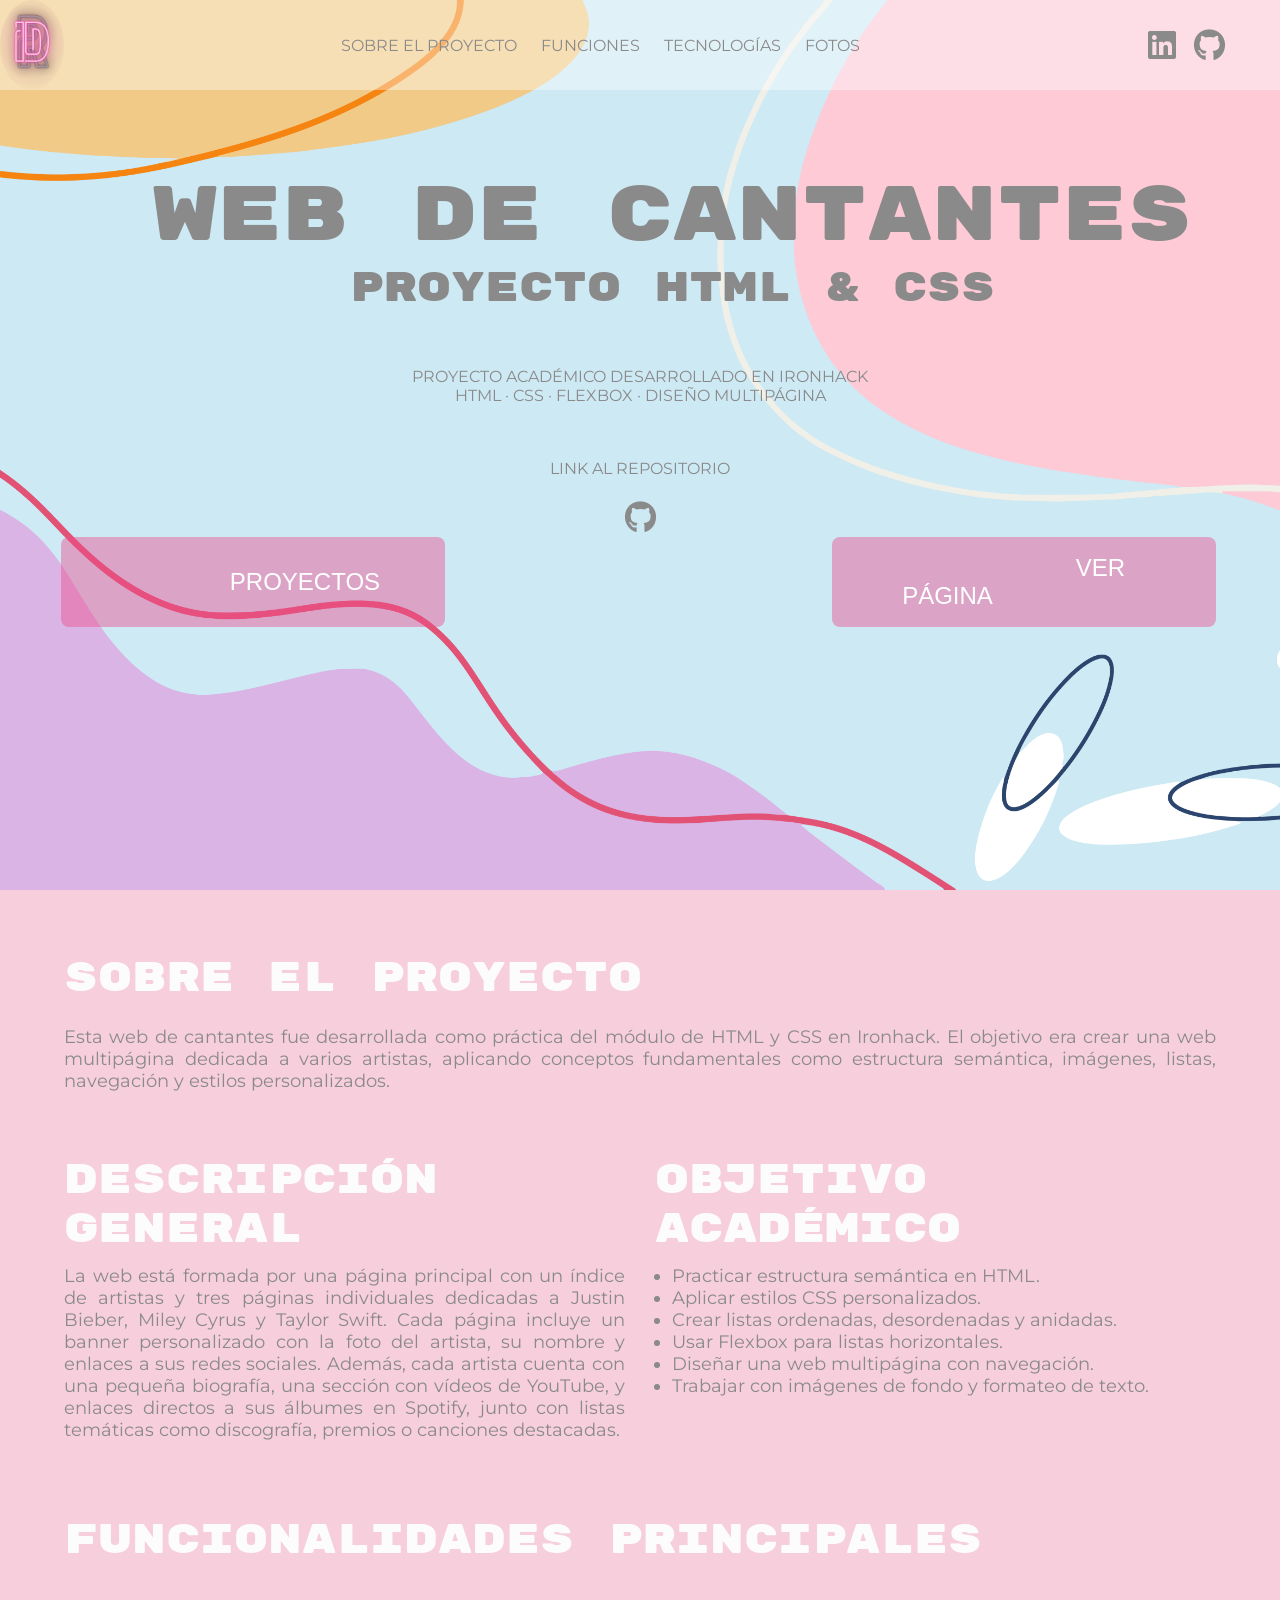
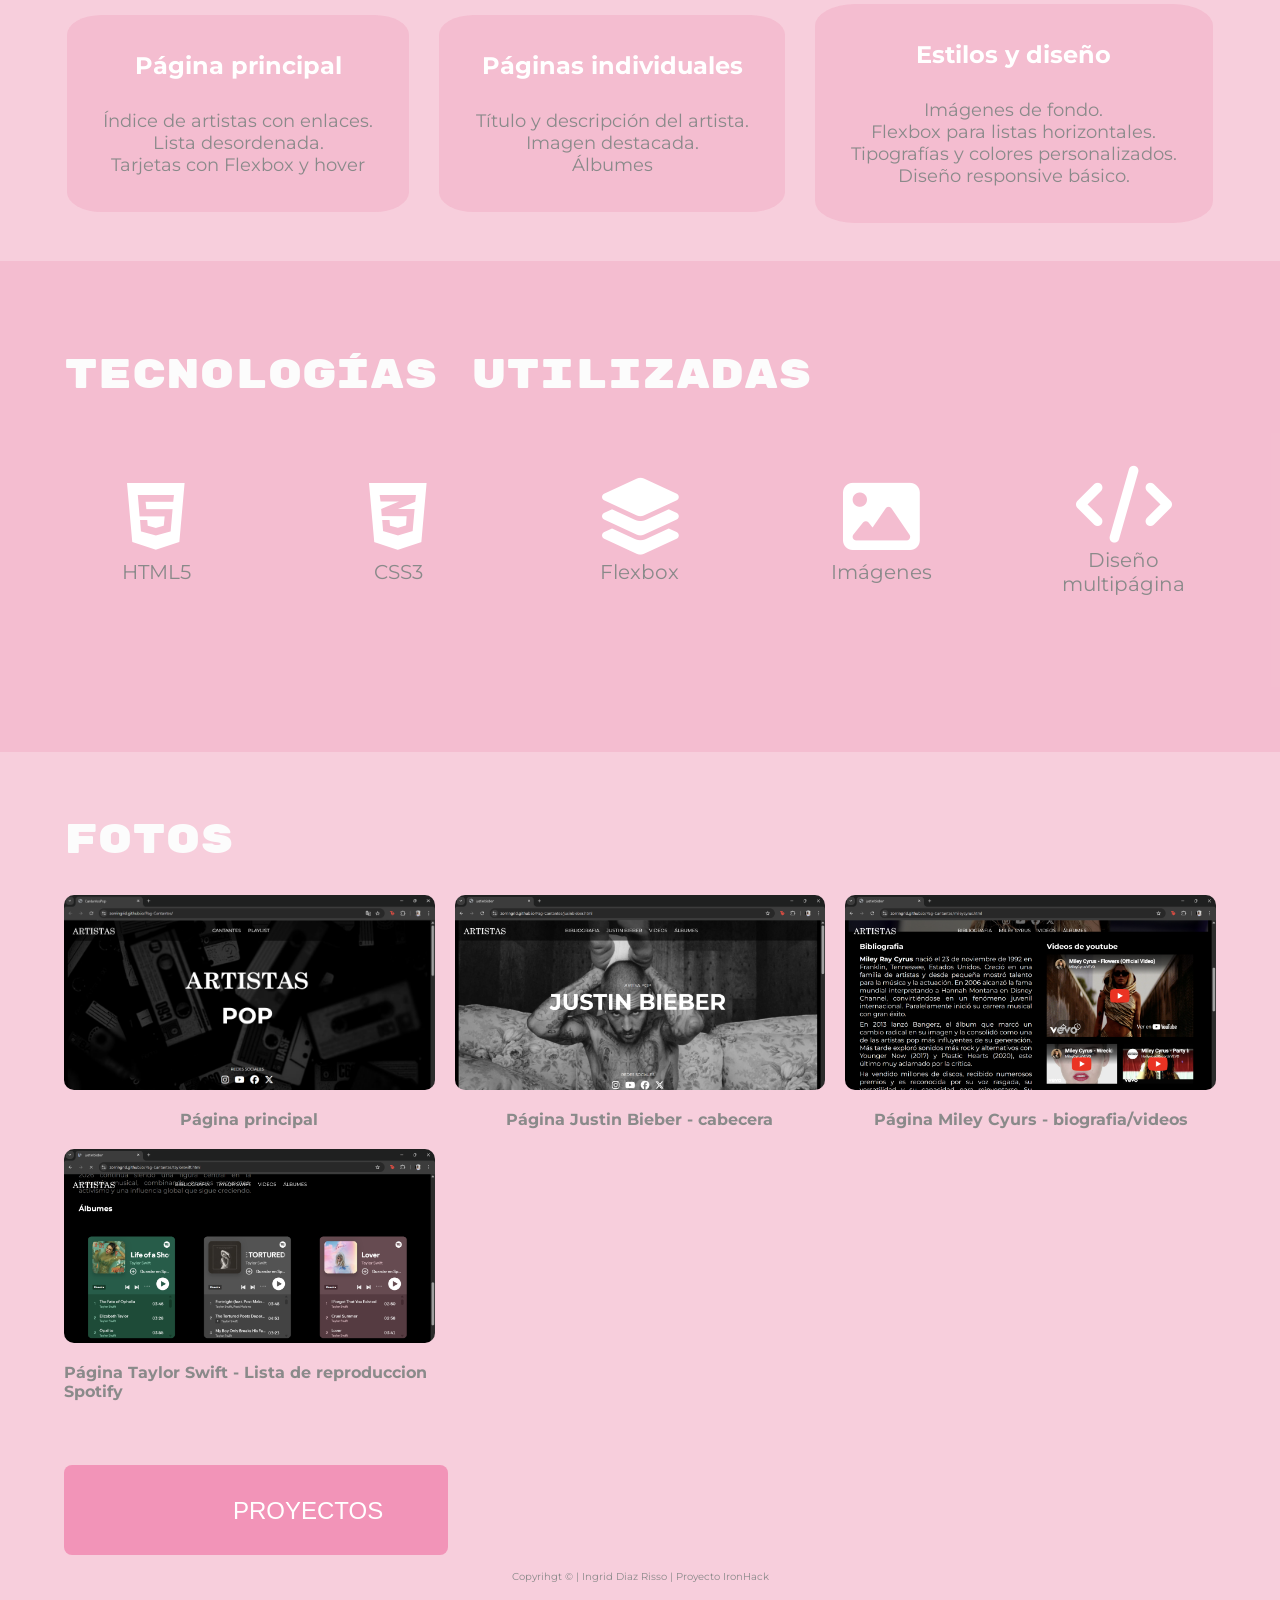
<file: cantantes.html>
<!DOCTYPE html>
<html lang="en">
  <head>
    <meta charset="UTF-8" />
    <meta name="viewport" content="width=device-width, initial-scale=1.0" />
    <title>RuletaEuropea</title>
    <link href="style.css" rel="stylesheet" />
    <link
      rel="stylesheet"
      href="https://cdnjs.cloudflare.com/ajax/libs/font-awesome/6.5.0/css/all.min.css"
    />
    <link rel="preconnect" href="https://fonts.googleapis.com" />
    <link rel="preconnect" href="https://fonts.gstatic.com" crossorigin />
    <link
      href="https://fonts.googleapis.com/css2?family=Montserrat:ital,wght@0,100..900;1,100..900&family=Rubik+Doodle+Shadow&family=Rubik+Maze&family=Rubik+Mono+One&display=swap"
      rel="stylesheet"
    />
  </head>
  <body>
    <header class="top-header">
      <div class="logo">
        <a href="index.html"></a>
      </div>
      <input type="checkbox" id="menu-toggle" />
      <label for="menu-toggle" class="hamburger">☰</label>
      <nav class="menu">
        <a href="#aboutproject">Sobre el proyecto</a>
        <a href="#funtion">Funciones</a>
        <a href="#tecnologias">Tecnologías</a>
        <a href="#photos">fotos</a>

        <ul class="mobile-social">
          <li>
            <a
              href="https://www.linkedin.com/in/ingrid-diaz-risso"
              target="_blank"
            >
              <i class="fa-brands fa-linkedin"></i>
            </a>
          </li>
          <li>
            <a href="https://github.com/Zorringrid" target="_blank">
              <i class="fa-brands fa-github"></i>
            </a>
          </li>
        </ul>
      </nav>
      <ul class="social">
        <li>
          <a href="https://www.linkedin.com/in/ingrid-diaz-risso"
            ><i class="fa-brands fa-linkedin"></i
          ></a>
        </li>
        <li>
          <a href="https://github.com/Zorringrid"
            ><i class="fa-brands fa-github"></i
          ></a>
        </li>
      </ul>
    </header>
    <header class="header-project" id="Cantantes">
      <div class="background-image-project">
        <h2 class="title title-project">WEB DE CANTANTES</h2>
        <h3 class="title subtitle-project">Proyecto HTML & CSS</h3>
        <div class="project-p">
          <p>Proyecto académico desarrollado en Ironhack</p>
          <p>HTML · CSS · Flexbox · Diseño multipágina</p>
        </div>
        <div class="repository">
          <p class="project-p">link al repositorio</p>
          <a href="https://github.com/Zorringrid/Pag-Cantantes.git"
            ><i class="fa-brands fa-github"></i
          ></a>
        </div>
        <div class="button-container">
          <button class="button">
            <a href="index.html#project">Proyectos</a>
          </button>
          <button class="button">
            <a
              href="https://zorringrid.github.io/Pag-Cantantes/"
              target="_blank"
              >Ver página</a
            >
          </button>
        </div>
      </div>
    </header>

    <div class="aboutproject" id="aboutproject">
      <h3 class="title">Sobre el proyecto</h3>
      <p>
        Esta web de cantantes fue desarrollada como práctica del módulo de HTML
        y CSS en Ironhack. El objetivo era crear una web multipágina dedicada a
        varios artistas, aplicando conceptos fundamentales como estructura
        semántica, imágenes, listas, navegación y estilos personalizados.
      </p>
    </div>

    <div class="description-objective">
      <div class="description">
        <h3 class="title">Descripción general</h3>
        <p>
          La web está formada por una página principal con un índice de artistas
          y tres páginas individuales dedicadas a Justin Bieber, Miley Cyrus y
          Taylor Swift. Cada página incluye un banner personalizado con la foto
          del artista, su nombre y enlaces a sus redes sociales. Además, cada
          artista cuenta con una pequeña biografía, una sección con vídeos de
          YouTube, y enlaces directos a sus álbumes en Spotify, junto con listas
          temáticas como discografía, premios o canciones destacadas.
        </p>
      </div>

      <div class="objective">
        <h3 class="title">Objetivo académico</h3>
        <ul>
          <li>Practicar estructura semántica en HTML.</li>
          <li>Aplicar estilos CSS personalizados.</li>
          <li>Crear listas ordenadas, desordenadas y anidadas.</li>
          <li>Usar Flexbox para listas horizontales.</li>
          <li>Diseñar una web multipágina con navegación.</li>
          <li>Trabajar con imágenes de fondo y formateo de texto.</li>
        </ul>
      </div>
    </div>

    <h3 class="title" id="funtion">Funcionalidades principales</h3>
    <div class="funtion">
      <div class="target_funtion">
        <h4 class="tilte">Página principal</h4>
        <ul>
          <li>Índice de artistas con enlaces.</li>
          <li>Lista desordenada.</li>
          <li>Tarjetas con Flexbox y hover</li>
        </ul>
      </div>

      <div class="target_funtion">
        <h4 class="tilte">Páginas individuales</h4>
        <ul>
          <li>Título y descripción del artista.</li>
          <li>Imagen destacada.</li>
          <li>Álbumes</li>
        </ul>
      </div>

      <div class="target_funtion">
        <h4 class="tilte">Estilos y diseño</h4>
        <ul>
          <li>Imágenes de fondo.</li>
          <li>Flexbox para listas horizontales.</li>
          <li>Tipografías y colores personalizados.</li>
          <li>Diseño responsive básico.</li>
        </ul>
      </div>
    </div>

    <div class="tecnologias">
      <h3 class="title" id="tecnologias">Tecnologías utilizadas</h3>
      <div class="icons">
        <div class="icon">
          <i class="fa-brands fa-html5"></i>
          <p>HTML5</p>
        </div>

        <div class="icon">
          <i class="fa-brands fa-css3-alt"></i>
          <p>CSS3</p>
        </div>

        <div class="icon">
          <i class="fa-solid fa-layer-group"></i>
          <p>Flexbox</p>
        </div>

        <div class="icon">
          <i class="fa-solid fa-image"></i>
          <p>Imágenes</p>
        </div>

        <div class="icon">
          <i class="fa-solid fa-code"></i>
          <p>Diseño multipágina</p>
        </div>
      </div>
    </div>

    <div class="photos">
      <h3 class="title" id="photos">Fotos</h3>
      <div class="gallery">
        <div class="photo">
          <img src="img/pagcantantes.png" alt="Home cantantes" />
          <h4>Página principal</h4>
        </div>

        <div class="photo">
          <img src="img/pagjustin.png" alt="Justin Bieber" />
          <h4>Página Justin Bieber - cabecera</h4>
        </div>

        <div class="photo">
          <img src="img/paginamiley.png" alt="Miley Cyrus" />
          <h4>Página Miley Cyurs - biografia/videos</h4>
        </div>

        <div class="photo">
          <img src="img/taylor.png" alt="Taylor Swift" />
          <h4>Página Taylor Swift - Lista de reproduccion Spotify</h4>
        </div>
      </div>
    </div>
    <footer>
      <button class="button">
        <a href="index.html#project">Proyectos</a>
      </button>
    </footer>

    <footer class="last-footer">
      Copyrihgt &copy; | Ingrid Diaz Risso | Proyecto IronHack
    </footer>
  </body>
</html>
</file>
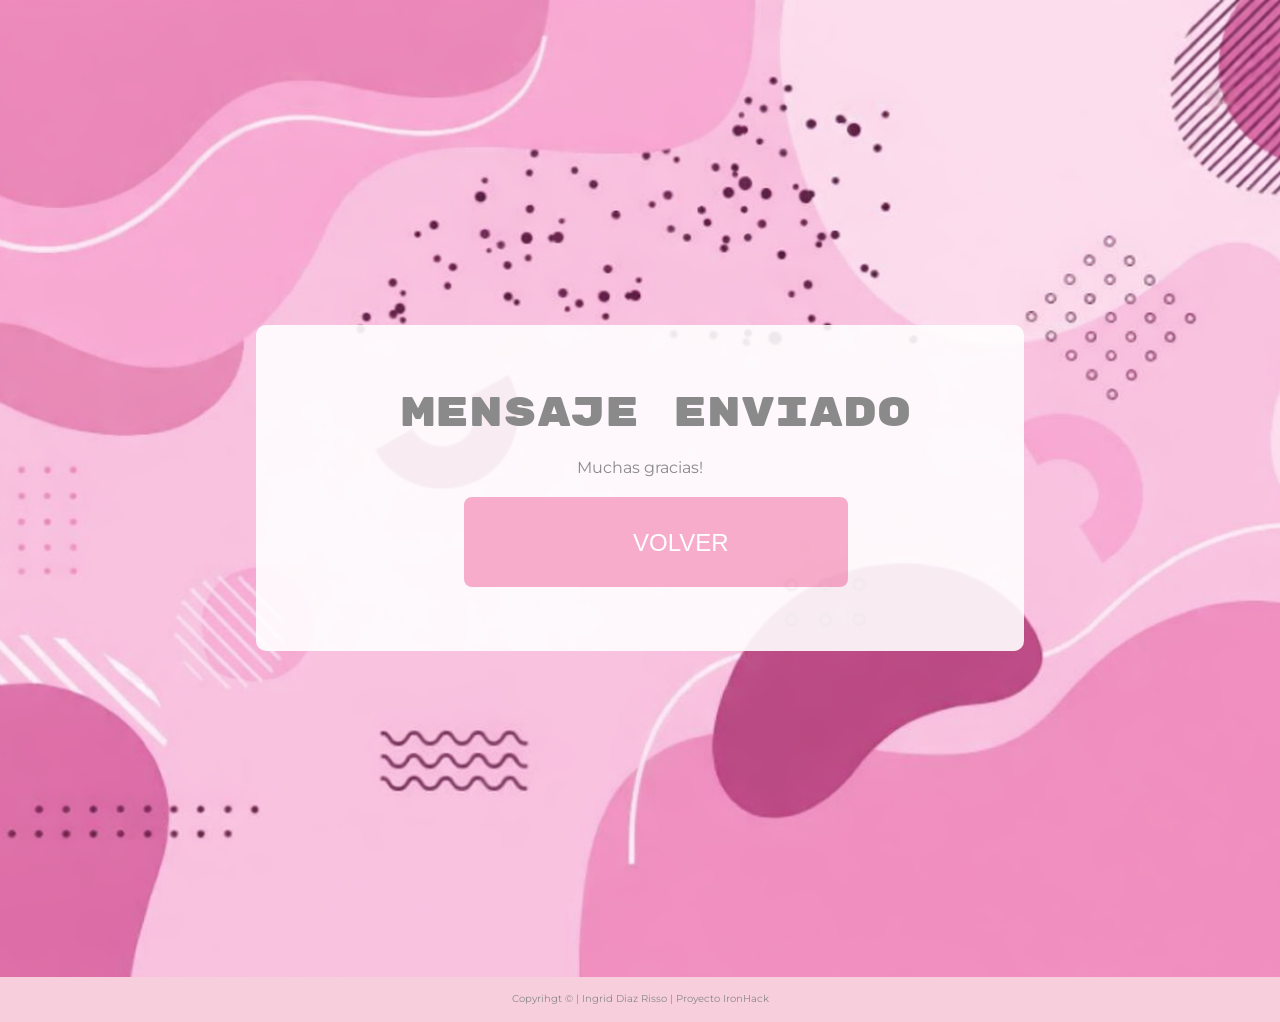
<file: formsend.html>
<!DOCTYPE html>
<html lang="en">
  <head>
    <meta charset="UTF-8" />
    <meta name="viewport" content="width=device-width, initial-scale=1.0" />
    <title>FormSend</title>
    <link href="style.css" rel="stylesheet" />
    <link
      rel="stylesheet"
      href="https://cdnjs.cloudflare.com/ajax/libs/font-awesome/6.5.0/css/all.min.css"
    />
    <link rel="preconnect" href="https://fonts.googleapis.com" />
    <link rel="preconnect" href="https://fonts.gstatic.com" crossorigin />
    <link
      href="https://fonts.googleapis.com/css2?family=Montserrat:ital,wght@0,100..900;1,100..900&family=Rubik+Doodle+Shadow&family=Rubik+Maze&family=Rubik+Mono+One&display=swap"
      rel="stylesheet"
    />
  </head>
  <body>
    <div class="formsend">
      <div class="formsendtarget">
        <h3 class="title">Mensaje Enviado</h3>
        <p>Muchas gracias!</p>
        <button class="button">
          <a href="index.html">Volver</a>
        </button>
      </div>
    </div>
    <footer class="last-footer">
      Copyrihgt &copy; | Ingrid Diaz Risso | Proyecto IronHack
    </footer>
  </body>
</html>
</file>
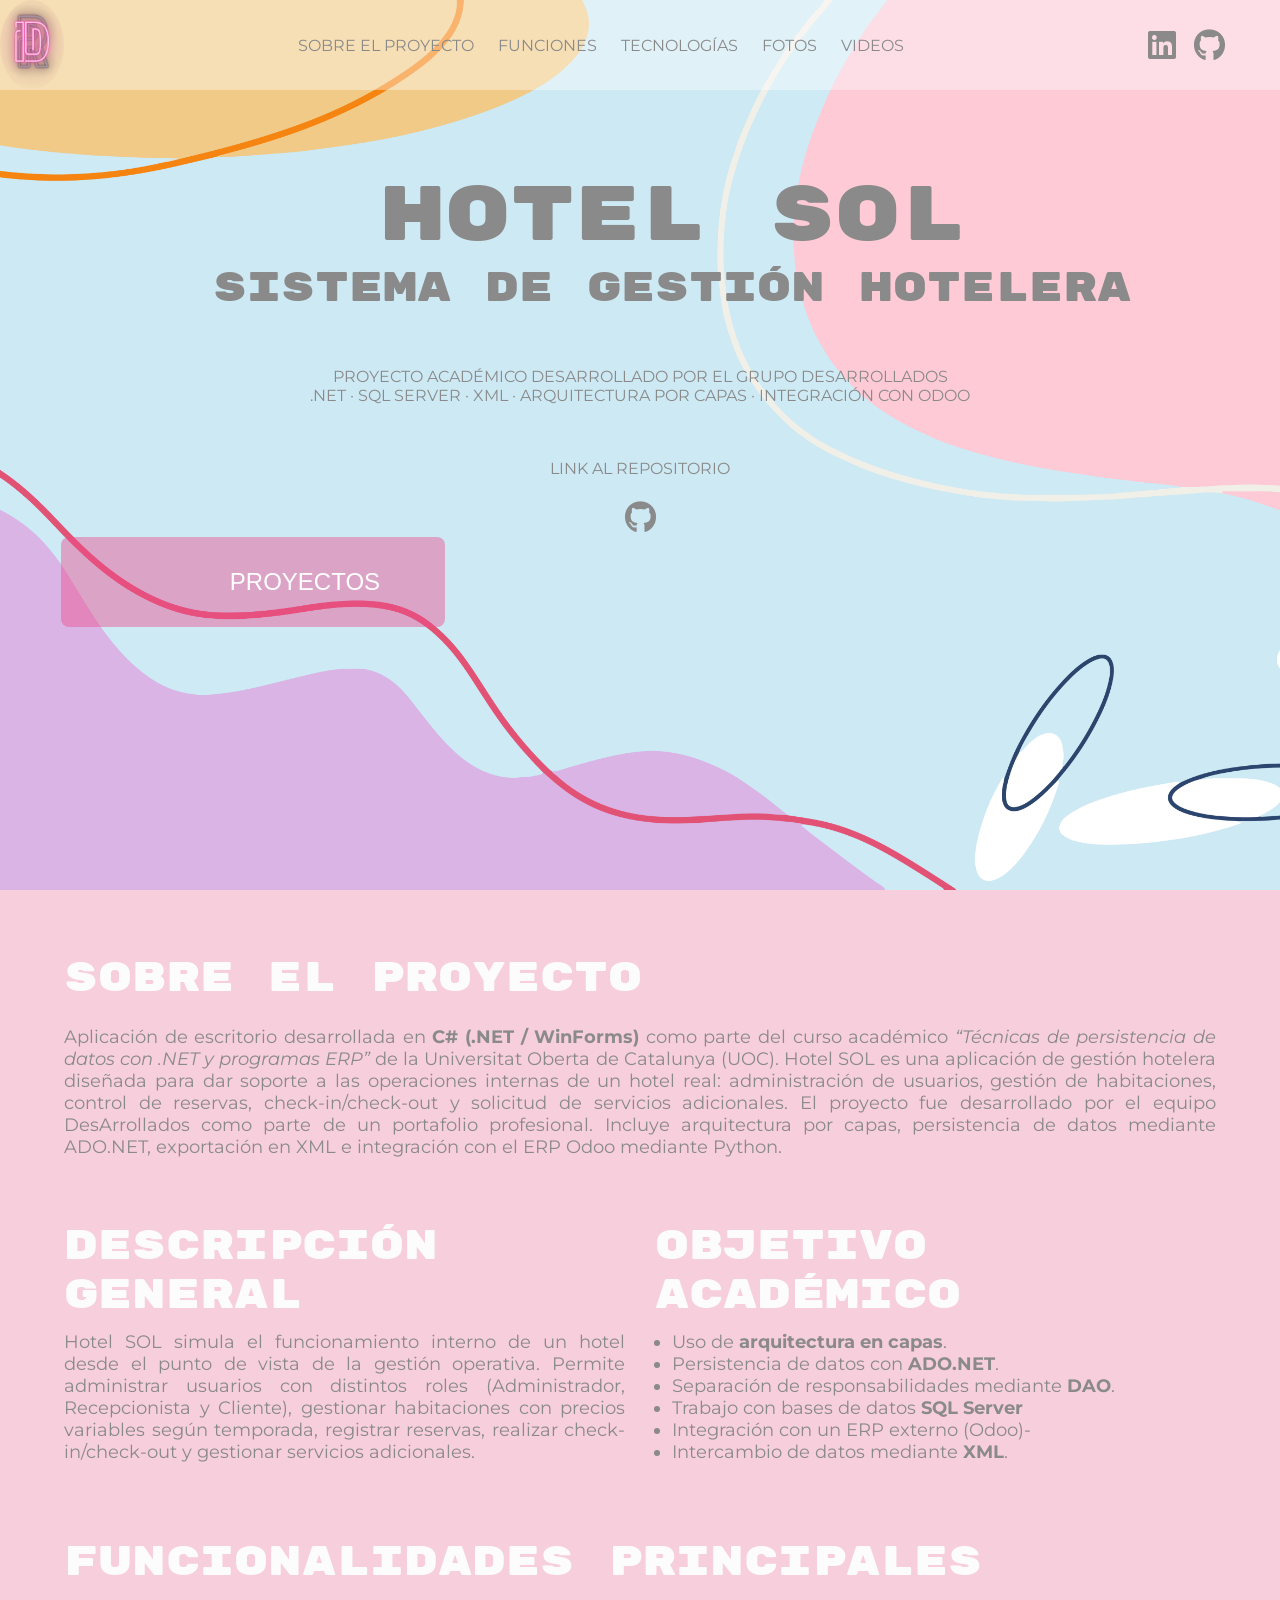
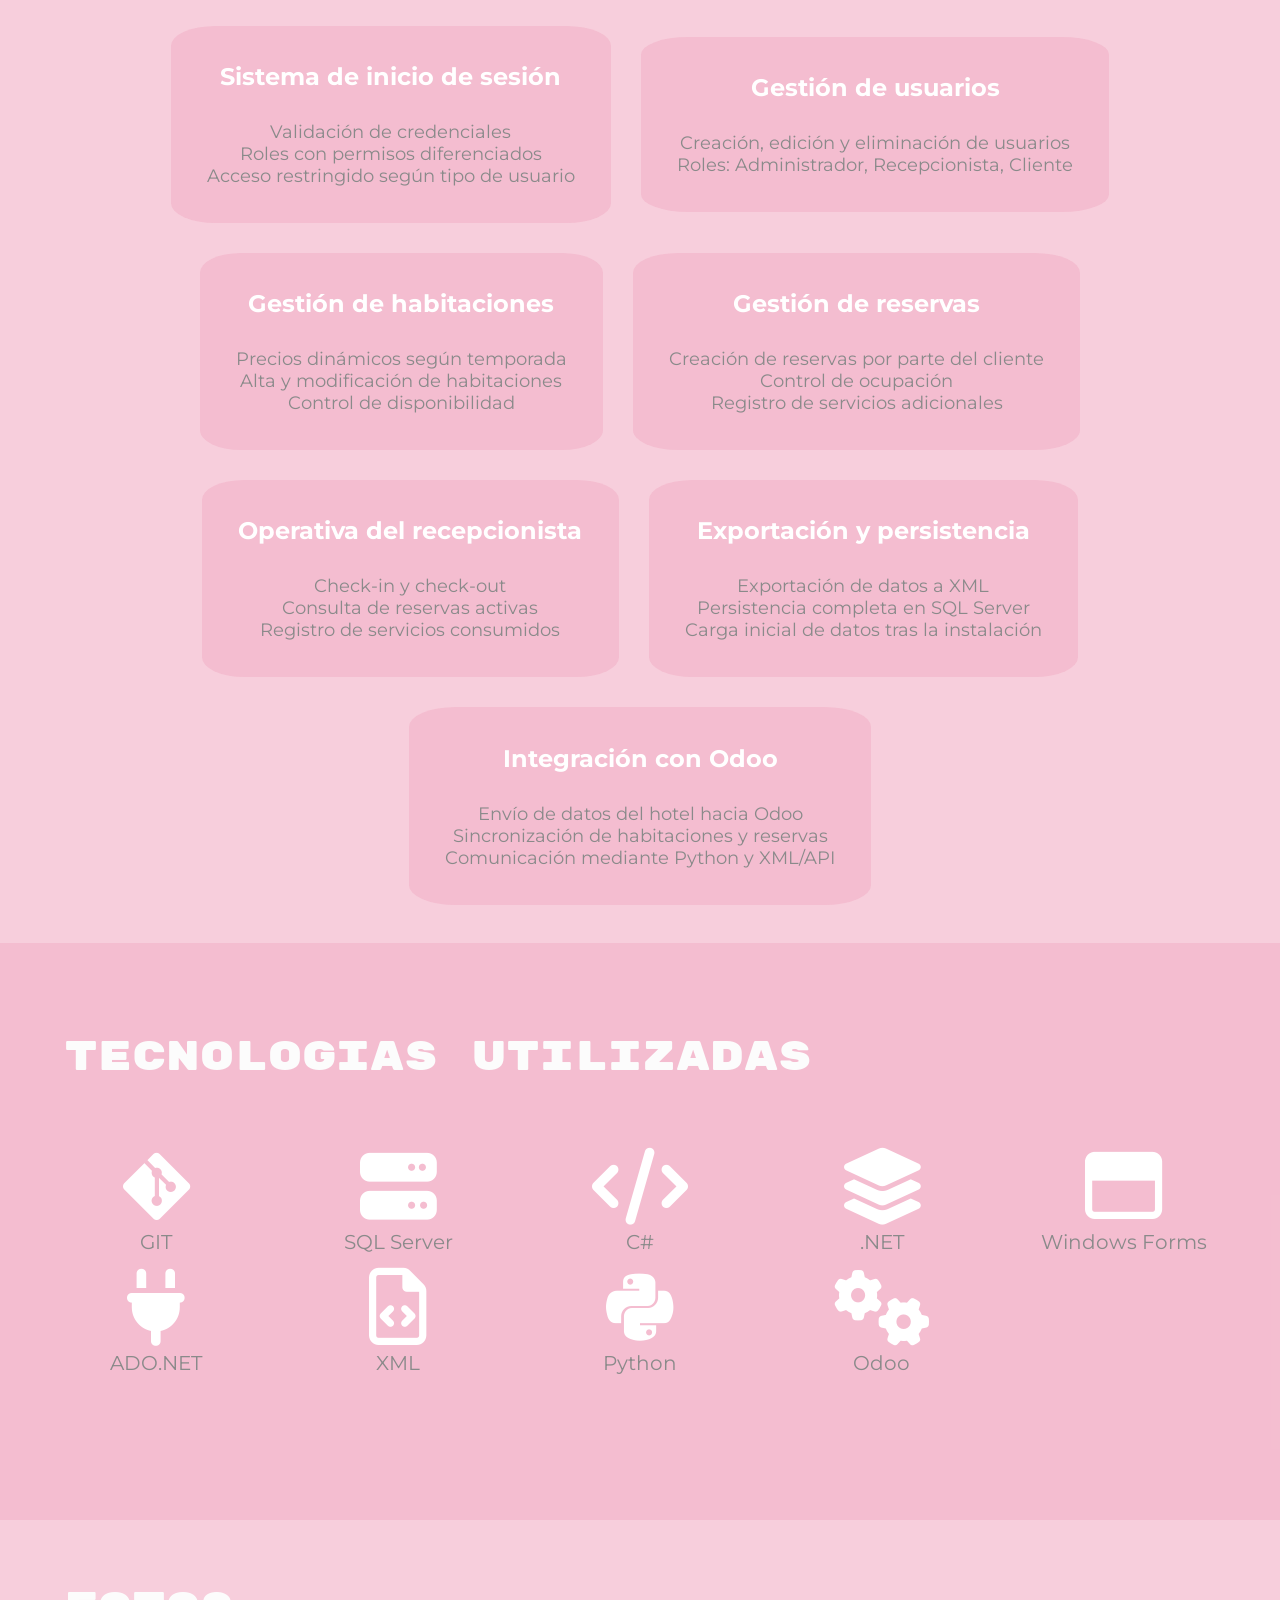
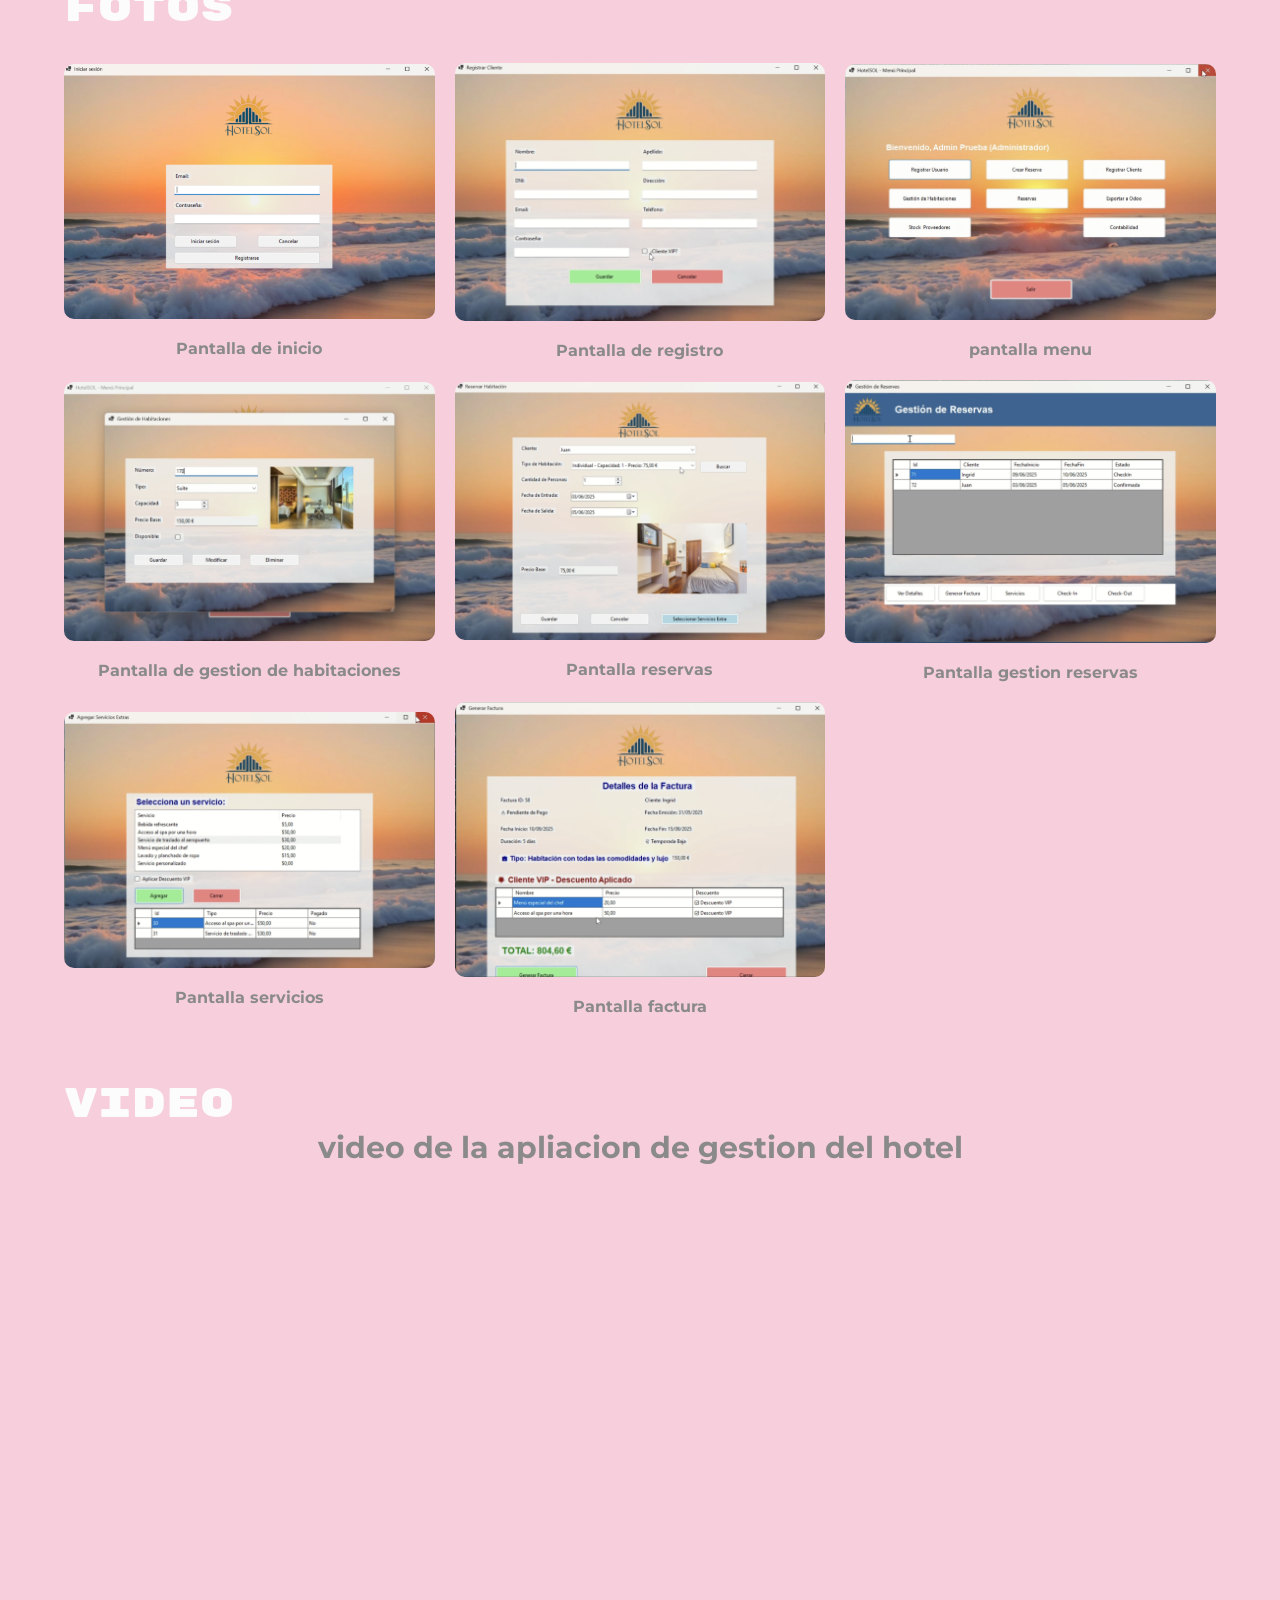
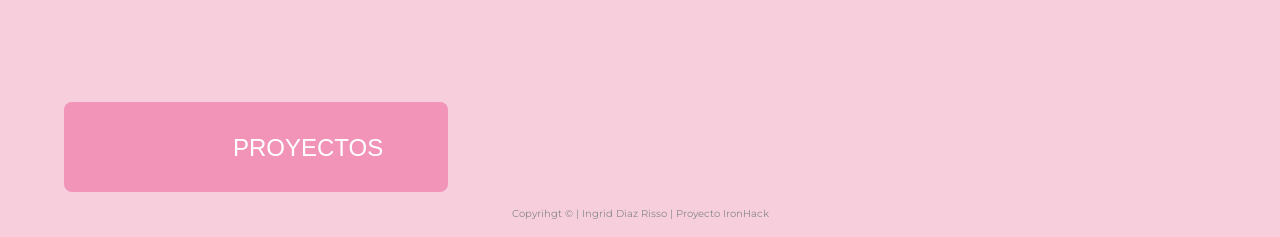
<file: hotel-sol.html>
<!DOCTYPE html>
<html lang="en">
  <head>
    <meta charset="UTF-8" />
    <meta name="viewport" content="width=device-width, initial-scale=1.0" />
    <title>HotelSol</title>
    <link href="style.css" rel="stylesheet" />
    <link
      rel="stylesheet"
      href="https://cdnjs.cloudflare.com/ajax/libs/font-awesome/6.5.0/css/all.min.css"
    />
    <link rel="preconnect" href="https://fonts.googleapis.com" />
    <link rel="preconnect" href="https://fonts.gstatic.com" crossorigin />
    <link
      href="https://fonts.googleapis.com/css2?family=Montserrat:ital,wght@0,100..900;1,100..900&family=Rubik+Doodle+Shadow&family=Rubik+Maze&family=Rubik+Mono+One&display=swap"
      rel="stylesheet"
    />
  </head>
  <body>
    <header class="top-header">
      <div class="logo">
        <a href="index.html"></a>
      </div>
      <input type="checkbox" id="menu-toggle" />
      <label for="menu-toggle" class="hamburger">☰</label>
      <nav class="menu">
        <a href="#aboutproject">Sobre el proyecto</a>       
        <a href="#funtion">Funciones</a>
        <a href="#tecnologias">Tecnologías</a>
        <a href="#photos">fotos</a>
        <a href="#videos">videos</a>
        <ul class="mobile-social">
          <li>
            <a
              href="https://www.linkedin.com/in/ingrid-diaz-risso"
              target="_blank"
            >
              <i class="fa-brands fa-linkedin"></i>
            </a>
          </li>
          <li>
            <a href="https://github.com/Zorringrid" target="_blank">
              <i class="fa-brands fa-github"></i>
            </a>
          </li>
        </ul>
      </nav>
      <ul class="social">
        <li>
          <a href="https://www.linkedin.com/in/ingrid-diaz-risso"
            ><i class="fa-brands fa-linkedin"></i
          ></a>
        </li>
        <li>
          <a href="https://github.com/Zorringrid"
            ><i class="fa-brands fa-github"></i
          ></a>
        </li>
      </ul>
    </header>
    <header class="header-project" id="HotelSol">
      <div class="background-image-project">
        <h2 class="title title-project">HOTEL SOL</h2>
        <h3 class="title subtitle-project">Sistema de Gestión Hotelera</h3> 
        <div class="project-p"><p >
          Proyecto académico desarrollado por el grupo DesArrollados
        </p>
        <p>
          .NET · SQL Server · XML · Arquitectura por capas · Integración con
          Odoo</p>
        </p></div>
        <div class="repository">
          <p class="project-p">link al repositorio</p>
          <a href="https://github.com/Zorringrid/desArrollados.git"
            ><i class="fa-brands fa-github"></i
          ></a>
        </div>
        <div class="button-container">
          <button class="button">
            <a href="index.html#project">Proyectos</a>
          </button>
         
        </div>
      </div>
      
    </header>
    <div class="aboutproject" id="aboutproject">
      <h3 class="title" >Sobre el proyecto</h3>
      <p>Aplicación de escritorio desarrollada en <strong>C# (.NET / WinForms)</strong> como parte del curso académico
        <em>“Técnicas de persistencia de datos con .NET y programas ERP”</em> de la Universitat Oberta de Catalunya (UOC).
        Hotel SOL es una aplicación de gestión hotelera diseñada para dar soporte a las operaciones internas de un hotel real: administración de usuarios, gestión de habitaciones, control de reservas, check-in/check-out y solicitud de servicios adicionales.
        El proyecto fue desarrollado por el equipo DesArrollados como parte de un portafolio profesional.
        Incluye arquitectura por capas, persistencia de datos mediante ADO.NET, exportación en XML e integración con el ERP Odoo mediante Python.</p>
    </div>
    <div class="description-objective">
      <div class="description">
        <h3 class="title">Descripción general</h3>
        <p>Hotel SOL simula el funcionamiento interno de un hotel desde el punto de vista de la gestión operativa.
          Permite administrar usuarios con distintos roles (Administrador, Recepcionista y Cliente), gestionar habitaciones con precios variables según temporada, registrar reservas, realizar check-in/check-out y gestionar servicios adicionales.</p>
      </div>
      <div class="objective">
        <h3 class="title">objetivo académico</h3>
        <ul>
          <li>Uso de <strong> arquitectura en capas</strong>.</li>
          <li>Persistencia de datos con <strong>ADO.NET</strong>.</li>
          <li>Separación de responsabilidades mediante <strong>DAO</strong>.</li>
          <li>Trabajo con bases de datos <strong>SQL Server</strong></li>
          <li>Integración con un ERP externo <stro>(Odoo)</stro>-</li>
          <li>Intercambio de datos mediante <strong>XML</strong>.</li>
        </ul>
      </div>
    </div>
    <h3 class="title" id="funtion">Funcionalidades principales</h3>
    <div class="funtion">
      <div class="target_funtion">
        <h4 class="tilte"> Sistema de inicio de sesión</h4>
        <ul>
          <li>Validación de credenciales</li>
          <li>Roles con permisos diferenciados</li>
          <li>Acceso restringido según tipo de usuario</li>
        </ul>
      </div>
      <div class="target_funtion">
        <h4 class="tilte"> Gestión de usuarios</h4>
        <ul>
          <li>Creación, edición y eliminación de usuarios</li>
          <li>Roles: Administrador, Recepcionista, Cliente</li>        
        </ul>
      </div>
      <div class="target_funtion">
        <h4 class="tilte"> Gestión de habitaciones</h4>
        <ul>
          <li>Precios dinámicos según temporada</li>
          <li>Alta y modificación de habitaciones</li>
          <li>Control de disponibilidad</li>        
        </ul>
      </div>
      <div class="target_funtion">
        <h4 class="tilte"> Gestión de reservas</h4>
        <ul>
          <li>Creación de reservas por parte del cliente</li>
          <li>Control de ocupación</li>
          <li>Registro de servicios adicionales</li>        
        </ul>
      </div>
      <div class="target_funtion">
        <h4 class="tilte"> Operativa del recepcionista</h4>
        <ul>
          <li>Check-in y check-out</li>
          <li>Consulta de reservas activas</li>
          <li>Registro de servicios consumidos</li>        
        </ul>
      </div>
      <div class="target_funtion">
        <h4 class="tilte"> Exportación y persistencia</h4>
        <ul>
          <li>Exportación de datos a XML</li>
          <li>Persistencia completa en SQL Server</li>
          <li>Carga inicial de datos tras la instalación</li>        
        </ul>
      </div> 
      <div class="target_funtion">
        <h4 class="tilte"> Integración con Odoo</h4>
        <ul>
          <li>Envío de datos del hotel hacia Odoo</li>
          <li>Sincronización de habitaciones y reservas</li>
          <li>Comunicación mediante Python y XML/API</li>        
        </ul>
      </div>                        
    </div>
    <div class="tecnologias">
      <h3 class="title" id="tecnologias">tecnologias utilizadas</h3>
      <div class="icons">
        <div class="icon">
          <i class="fa-brands fa-git-alt"></i>
          <p>GIT</p>
        </div>
        <div class="icon">
          <i class="fa-solid fa-server"></i>
          <p>SQL Server</p>
        </div>
        
        <div class="icon">
          <i class="fa-solid fa-code"></i>
          <p>C#</p>
        </div>
        <div class="icon">
            <i class="fa-solid fa-layer-group"></i>
            <p>.NET</p>
        </div>
        <div class="icon">
          <i class="fa-regular fa-window-maximize"></i>
          <p>Windows Forms</p>
        </div>
        <div class="icon">
          <i class="fa-solid fa-plug"></i>
          <p>ADO.NET</p>
        </div>
        <div class="icon">
          <i class="fa-regular fa-file-code"></i>
          <p>XML</p>
        </div>
        <div class="icon">
          <i class="fa-brands fa-python"></i>
          <p>Python</p>
        </div>
        <div class="icon">
          <i class="fa-solid fa-gears"></i>
          <p>Odoo</p>
        </div>
      </div>
    </div>
    <div class="photos">
      <h3 class="title" id="photos">Fotos</h3>
      <div class="gallery">
        <div class ="photo">
          <img src="img/InicioHotel.png" alt="Pantalla 1">
          <h4>Pantalla de inicio</h4>
        </div>
        <div class ="photo">
        <img src="img/registrohotel.png" alt="Pantalla 2">
        <h4>Pantalla de registro</h4>
        </div>
        <div class ="photo">
        <img src="img/menuhotel.png" alt="Pantalla 3">
        <h4>pantalla menu</h4>
        </div>
        <div class ="photo">
        <img src="img/gestionhabitaciones.png" alt="Pantalla 4">
        <h4>Pantalla de gestion de habitaciones</h4>
        </div>
        <div class ="photo">
        <img src="img/reservas.png" alt="Pantalla 5">
        <h4>Pantalla reservas</h4>
        </div>
        <div class ="photo">
        <img src="img/gestionreservas.png" alt="Pantalla 6">
        <h4>Pantalla gestion reservas</h4>
        </div>
        <div class ="photo">
        <img src="img/servicios.png" alt="Pantalla 7">
        <h4>Pantalla servicios</h4>
        </div>
        <div class ="photo">
        <img src="img/factura.png" alt="Pantalla 7">
        <h4>Pantalla factura</h4>
        </div>
      </div>
    </div>
    <h3 class="title" id="videos">Video</h3>
    <div class="videoscontainer">
      <div class="video">
        <h4>video de la apliacion de gestion del hotel 
        </h4>
        <iframe
          src="https://www.youtube.com/embed/34KO4gHWQkM?si=lbNhhesyyVHMiSXY"
          allowfullscreen
        ></iframe>
      </div>
    
    </div>
    <footer>
      <button class="button">
        <a href="index.html#project">Proyectos</a>
      </button>
    </footer>
    <footer class="last-footer">
      Copyrihgt &copy; | Ingrid Diaz Risso | Proyecto IronHack
    </footer>
</html>
</file>
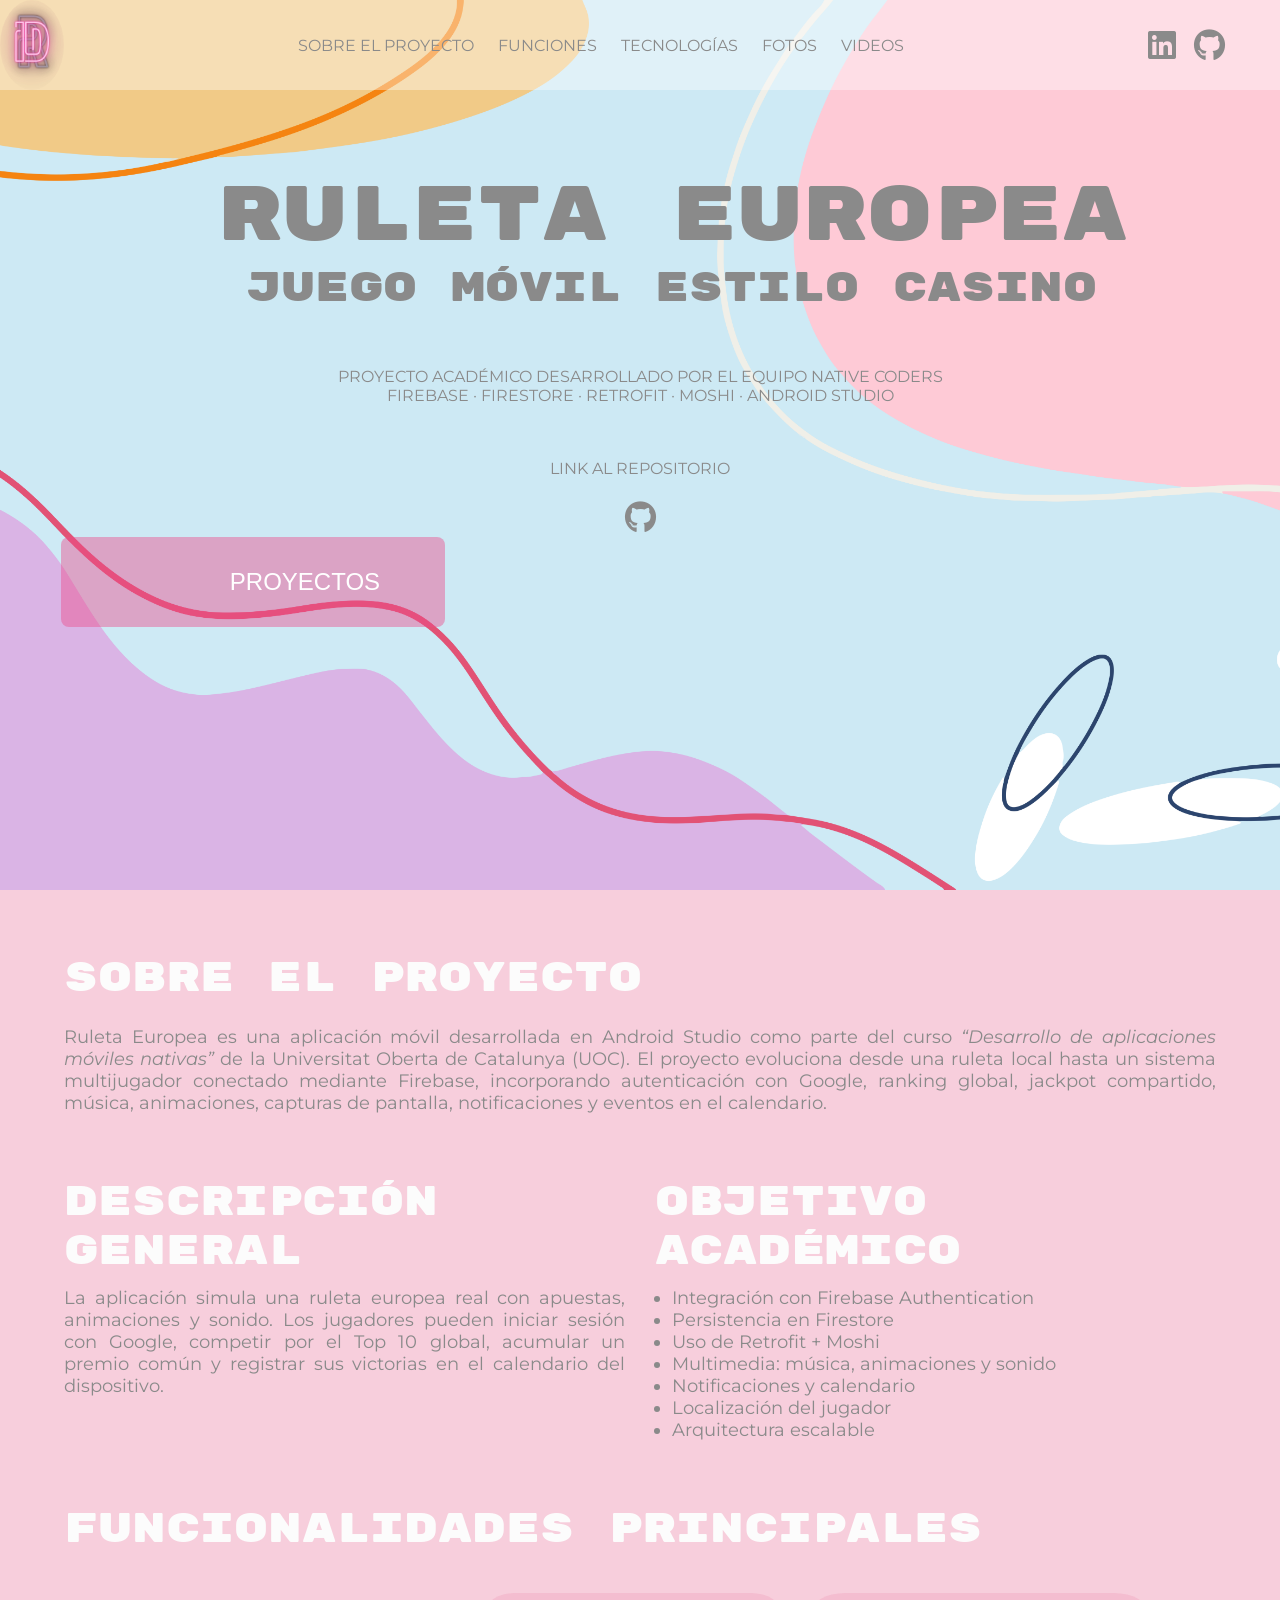
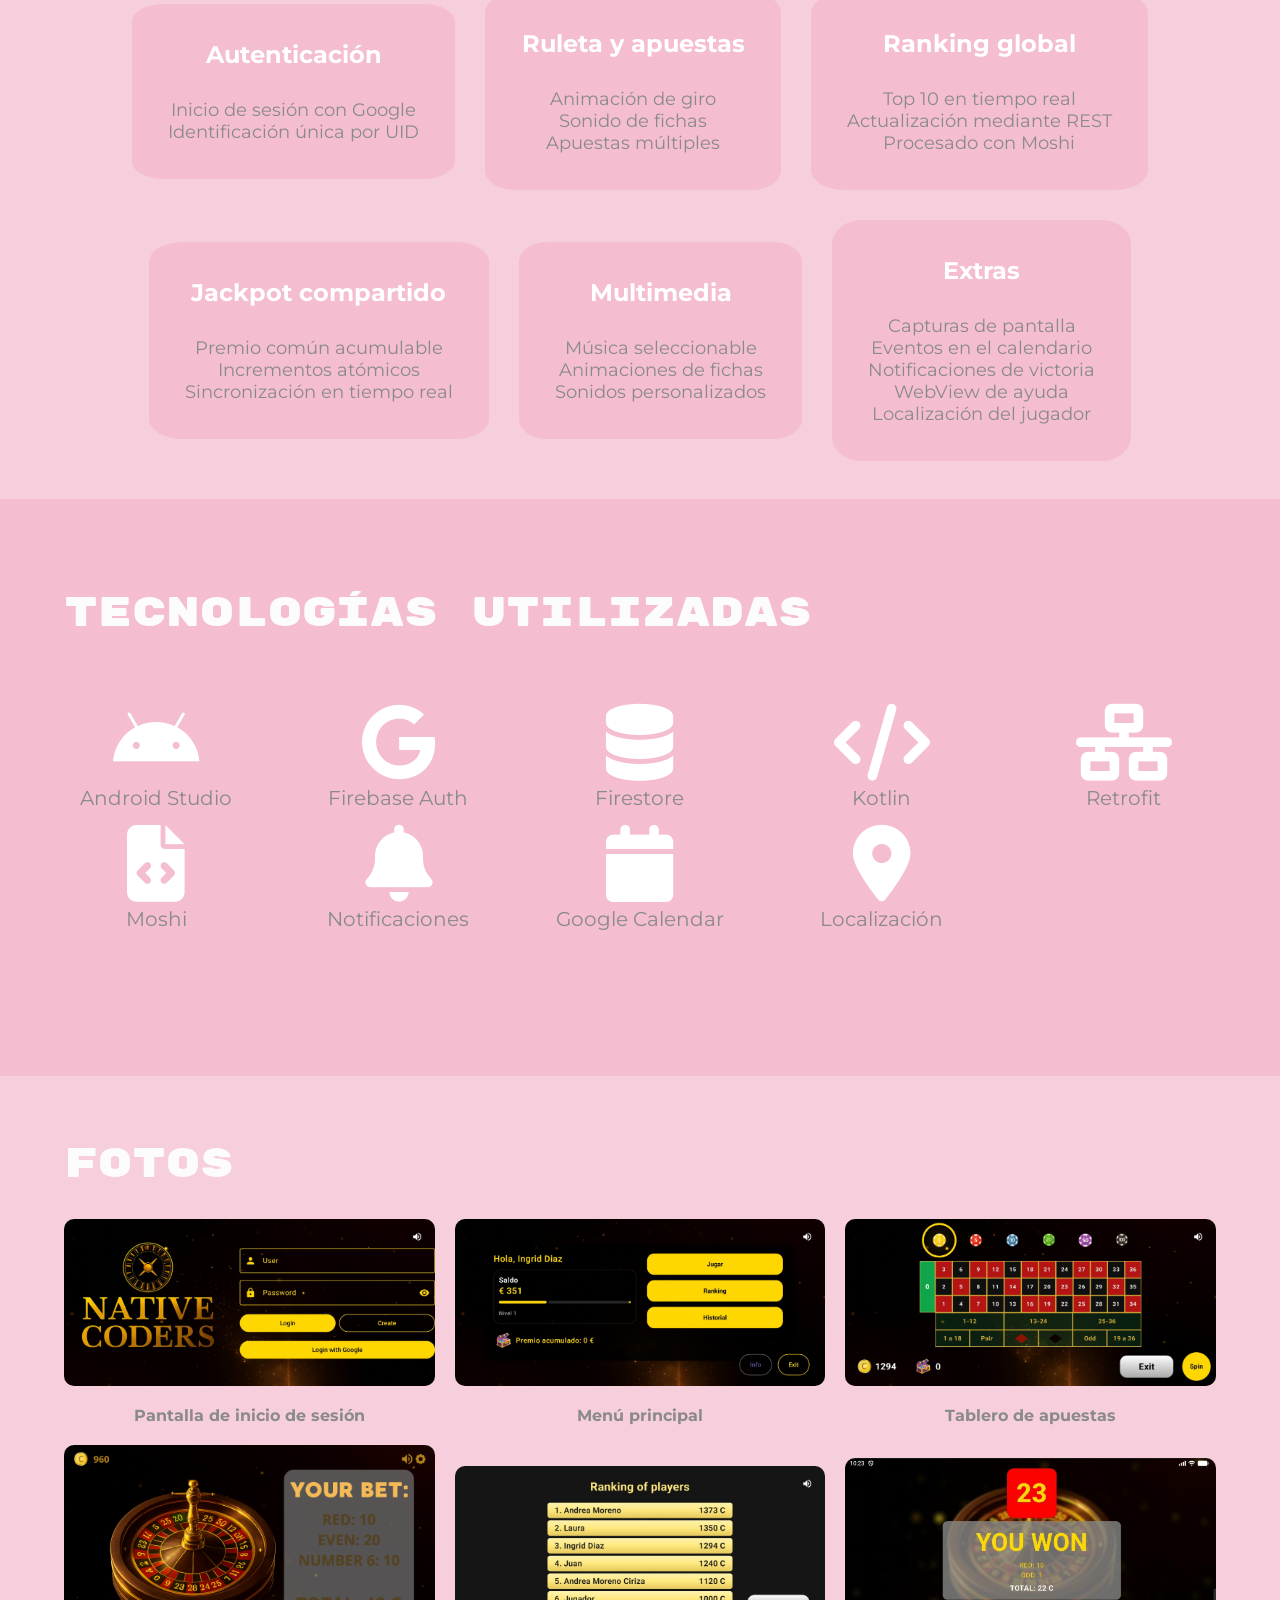
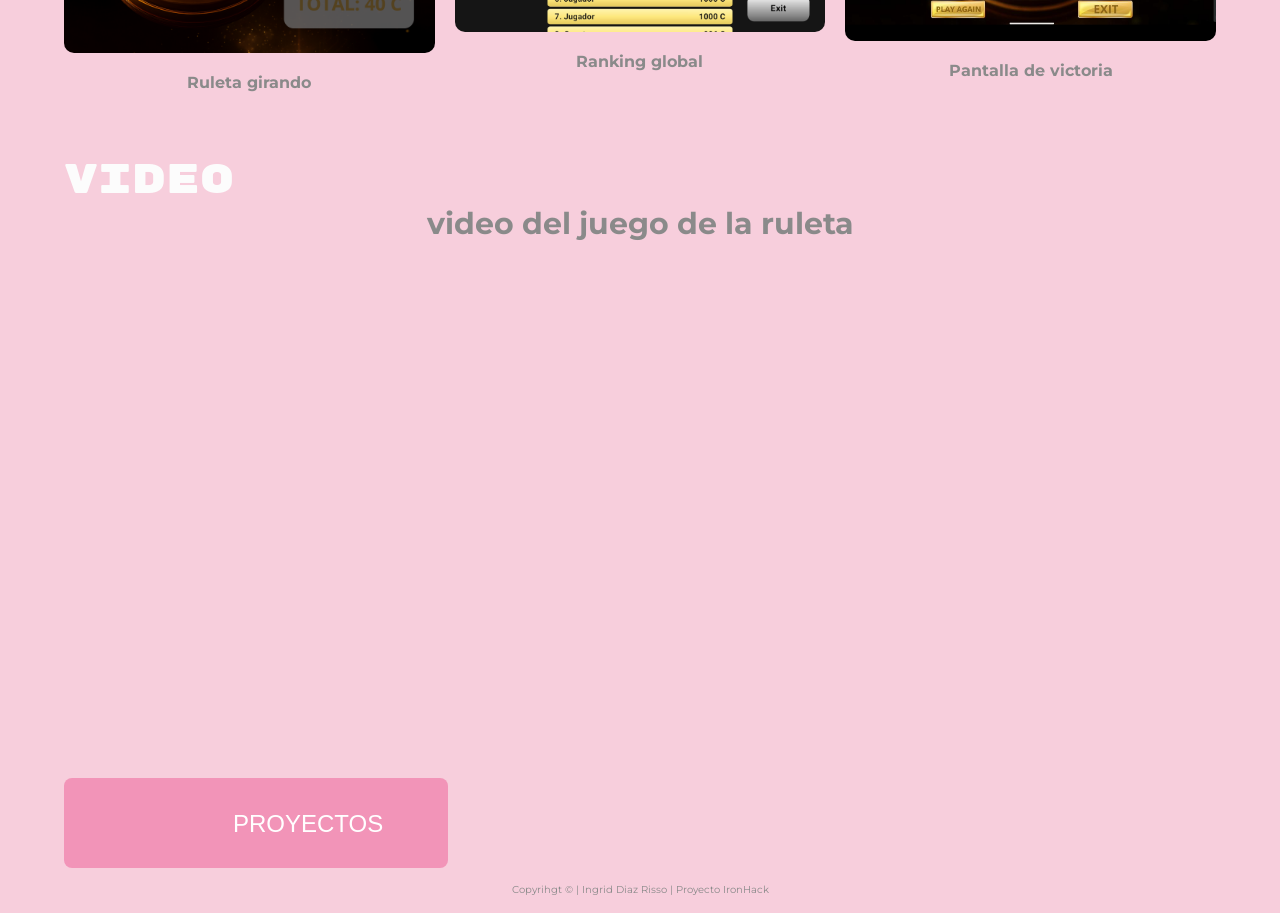
<file: ruleta.html>
<!DOCTYPE html>
<html lang="en">
  <head>
    <meta charset="UTF-8" />
    <meta name="viewport" content="width=device-width, initial-scale=1.0" />
    <title>RuletaEuropea</title>
    <link href="style.css" rel="stylesheet" />
    <link
      rel="stylesheet"
      href="https://cdnjs.cloudflare.com/ajax/libs/font-awesome/6.5.0/css/all.min.css"
    />
    <link rel="preconnect" href="https://fonts.googleapis.com" />
    <link rel="preconnect" href="https://fonts.gstatic.com" crossorigin />
    <link
      href="https://fonts.googleapis.com/css2?family=Montserrat:ital,wght@0,100..900;1,100..900&family=Rubik+Doodle+Shadow&family=Rubik+Maze&family=Rubik+Mono+One&display=swap"
      rel="stylesheet"
    />
  </head>
  <body>
    <header class="top-header">
      <div class="logo">
        <a href="index.html"></a>
      </div>
      <input type="checkbox" id="menu-toggle" />
      <label for="menu-toggle" class="hamburger">☰</label>
      <nav class="menu">
        <a href="#aboutproject">Sobre el proyecto</a>
        <a href="#funtion">Funciones</a>
        <a href="#tecnologias">Tecnologías</a>
        <a href="#photos">fotos</a>
        <a href="#videos">videos</a>
        <ul class="mobile-social">
          <li>
            <a
              href="https://www.linkedin.com/in/ingrid-diaz-risso"
              target="_blank"
            >
              <i class="fa-brands fa-linkedin"></i>
            </a>
          </li>
          <li>
            <a href="https://github.com/Zorringrid" target="_blank">
              <i class="fa-brands fa-github"></i>
            </a>
          </li>
        </ul>
      </nav>
      <ul class="social">
        <li>
          <a href="https://www.linkedin.com/in/ingrid-diaz-risso"
            ><i class="fa-brands fa-linkedin"></i
          ></a>
        </li>
        <li>
          <a href="https://github.com/Zorringrid"
            ><i class="fa-brands fa-github"></i
          ></a>
        </li>
      </ul>
    </header>
    <header class="header-project" id="Ruleta">
      <div class="background-image-project">
        <h2 class="title title-project">RULETA EUROPEA</h2>
        <h3 class="title subtitle-project">Juego móvil estilo casino</h3>
        <div class="project-p">
          <p>Proyecto académico desarrollado por el equipo Native Coders</p>
          <p>Firebase · Firestore · Retrofit · Moshi · Android Studio</p>
        </div>
        <div class="repository">
          <p class="project-p">link al repositorio</p>
          <a href="https://github.com/RobertNavalonUO1/Ruleta.git"
            ><i class="fa-brands fa-github"></i
          ></a>
        </div>
        <div class="button-container">
          <button class="button">
            <a href="index.html#project">Proyectos</a>
          </button>
        </div>
      </div>
    </header>

    <div class="aboutproject" id="aboutproject">
      <h3 class="title">Sobre el proyecto</h3>
      <p>
        Ruleta Europea es una aplicación móvil desarrollada en Android Studio
        como parte del curso
        <em>“Desarrollo de aplicaciones móviles nativas”</em> de la Universitat
        Oberta de Catalunya (UOC). El proyecto evoluciona desde una ruleta local
        hasta un sistema multijugador conectado mediante Firebase, incorporando
        autenticación con Google, ranking global, jackpot compartido, música,
        animaciones, capturas de pantalla, notificaciones y eventos en el
        calendario.
      </p>
    </div>

    <div class="description-objective">
      <div class="description">
        <h3 class="title">Descripción general</h3>
        <p>
          La aplicación simula una ruleta europea real con apuestas, animaciones
          y sonido. Los jugadores pueden iniciar sesión con Google, competir por
          el Top 10 global, acumular un premio común y registrar sus victorias
          en el calendario del dispositivo.
        </p>
      </div>

      <div class="objective">
        <h3 class="title">Objetivo académico</h3>
        <ul>
          <li>Integración con Firebase Authentication</li>
          <li>Persistencia en Firestore</li>
          <li>Uso de Retrofit + Moshi</li>
          <li>Multimedia: música, animaciones y sonido</li>
          <li>Notificaciones y calendario</li>
          <li>Localización del jugador</li>
          <li>Arquitectura escalable</li>
        </ul>
      </div>
    </div>

    <h3 class="title" id="funtion">Funcionalidades principales</h3>
    <div class="funtion">
      <div class="target_funtion">
        <h4 class="tilte">Autenticación</h4>
        <ul>
          <li>Inicio de sesión con Google</li>
          <li>Identificación única por UID</li>
        </ul>
      </div>

      <div class="target_funtion">
        <h4 class="tilte">Ruleta y apuestas</h4>
        <ul>
          <li>Animación de giro</li>
          <li>Sonido de fichas</li>
          <li>Apuestas múltiples</li>
        </ul>
      </div>

      <div class="target_funtion">
        <h4 class="tilte">Ranking global</h4>
        <ul>
          <li>Top 10 en tiempo real</li>
          <li>Actualización mediante REST</li>
          <li>Procesado con Moshi</li>
        </ul>
      </div>

      <div class="target_funtion">
        <h4 class="tilte">Jackpot compartido</h4>
        <ul>
          <li>Premio común acumulable</li>
          <li>Incrementos atómicos</li>
          <li>Sincronización en tiempo real</li>
        </ul>
      </div>

      <div class="target_funtion">
        <h4 class="tilte">Multimedia</h4>
        <ul>
          <li>Música seleccionable</li>
          <li>Animaciones de fichas</li>
          <li>Sonidos personalizados</li>
        </ul>
      </div>

      <div class="target_funtion">
        <h4 class="tilte">Extras</h4>
        <ul>
          <li>Capturas de pantalla</li>
          <li>Eventos en el calendario</li>
          <li>Notificaciones de victoria</li>
          <li>WebView de ayuda</li>
          <li>Localización del jugador</li>
        </ul>
      </div>
    </div>

    <div class="tecnologias">
      <h3 class="title" id="tecnologias">Tecnologías utilizadas</h3>
      <div class="icons">
        <div class="icon">
          <i class="fa-brands fa-android"></i>
          <p>Android Studio</p>
        </div>

        <div class="icon">
          <i class="fa-brands fa-google"></i>
          <p>Firebase Auth</p>
        </div>

        <div class="icon">
          <i class="fa-solid fa-database"></i>
          <p>Firestore</p>
        </div>

        <div class="icon">
          <i class="fa-solid fa-code"></i>
          <p>Kotlin</p>
        </div>

        <div class="icon">
          <i class="fa-solid fa-network-wired"></i>
          <p>Retrofit</p>
        </div>

        <div class="icon">
          <i class="fa-solid fa-file-code"></i>
          <p>Moshi</p>
        </div>

        <div class="icon">
          <i class="fa-solid fa-bell"></i>
          <p>Notificaciones</p>
        </div>

        <div class="icon">
          <i class="fa-solid fa-calendar"></i>
          <p>Google Calendar</p>
        </div>

        <div class="icon">
          <i class="fa-solid fa-location-dot"></i>
          <p>Localización</p>
        </div>
      </div>
    </div>

    <div class="photos">
      <h3 class="title" id="photos">Fotos</h3>
      <div class="gallery">
        <div class="photo">
          <img src="img/Ruleta.jpeg" alt="Login" />
          <h4>Pantalla de inicio de sesión</h4>
        </div>

        <div class="photo">
          <img src="img/menuruleta.jpg" alt="Menú" />
          <h4>Menú principal</h4>
        </div>

        <div class="photo">
          <img src="img/apuesta.jpeg" alt="Tablero" />
          <h4>Tablero de apuestas</h4>
        </div>
        <div class="photo">
          <img src="img/ruletagirando.png" alt="Ruleta griando" />
          <h4>Ruleta girando</h4>
        </div>
        <div class="photo">
          <img src="img/ranking.jpeg" alt="Ranking" />
          <h4>Ranking global</h4>
        </div>
        <div class="photo">
          <img src="img/vicotria.jpg" alt="Victoria" />
          <h4>Pantalla de victoria</h4>
        </div>
      </div>
    </div>
    <h3 class="title" id="videos">Video</h3>
    <div class="videoscontainer">
      <div class="video">
        <h4>video del juego de la ruleta</h4>
        <iframe
          src="https://www.youtube.com/embed/SUjVfY0IXBE?si=o3rdqECIvcZ6-pnp"
          allowfullscreen
        ></iframe>
      </div>
    </div>
    <footer>
      <button class="button">
        <a href="index.html#project">Proyectos</a>
      </button>
    </footer>

    <footer class="last-footer">
      Copyrihgt &copy; | Ingrid Diaz Risso | Proyecto IronHack
    </footer>
  </body>
</html>
</file>
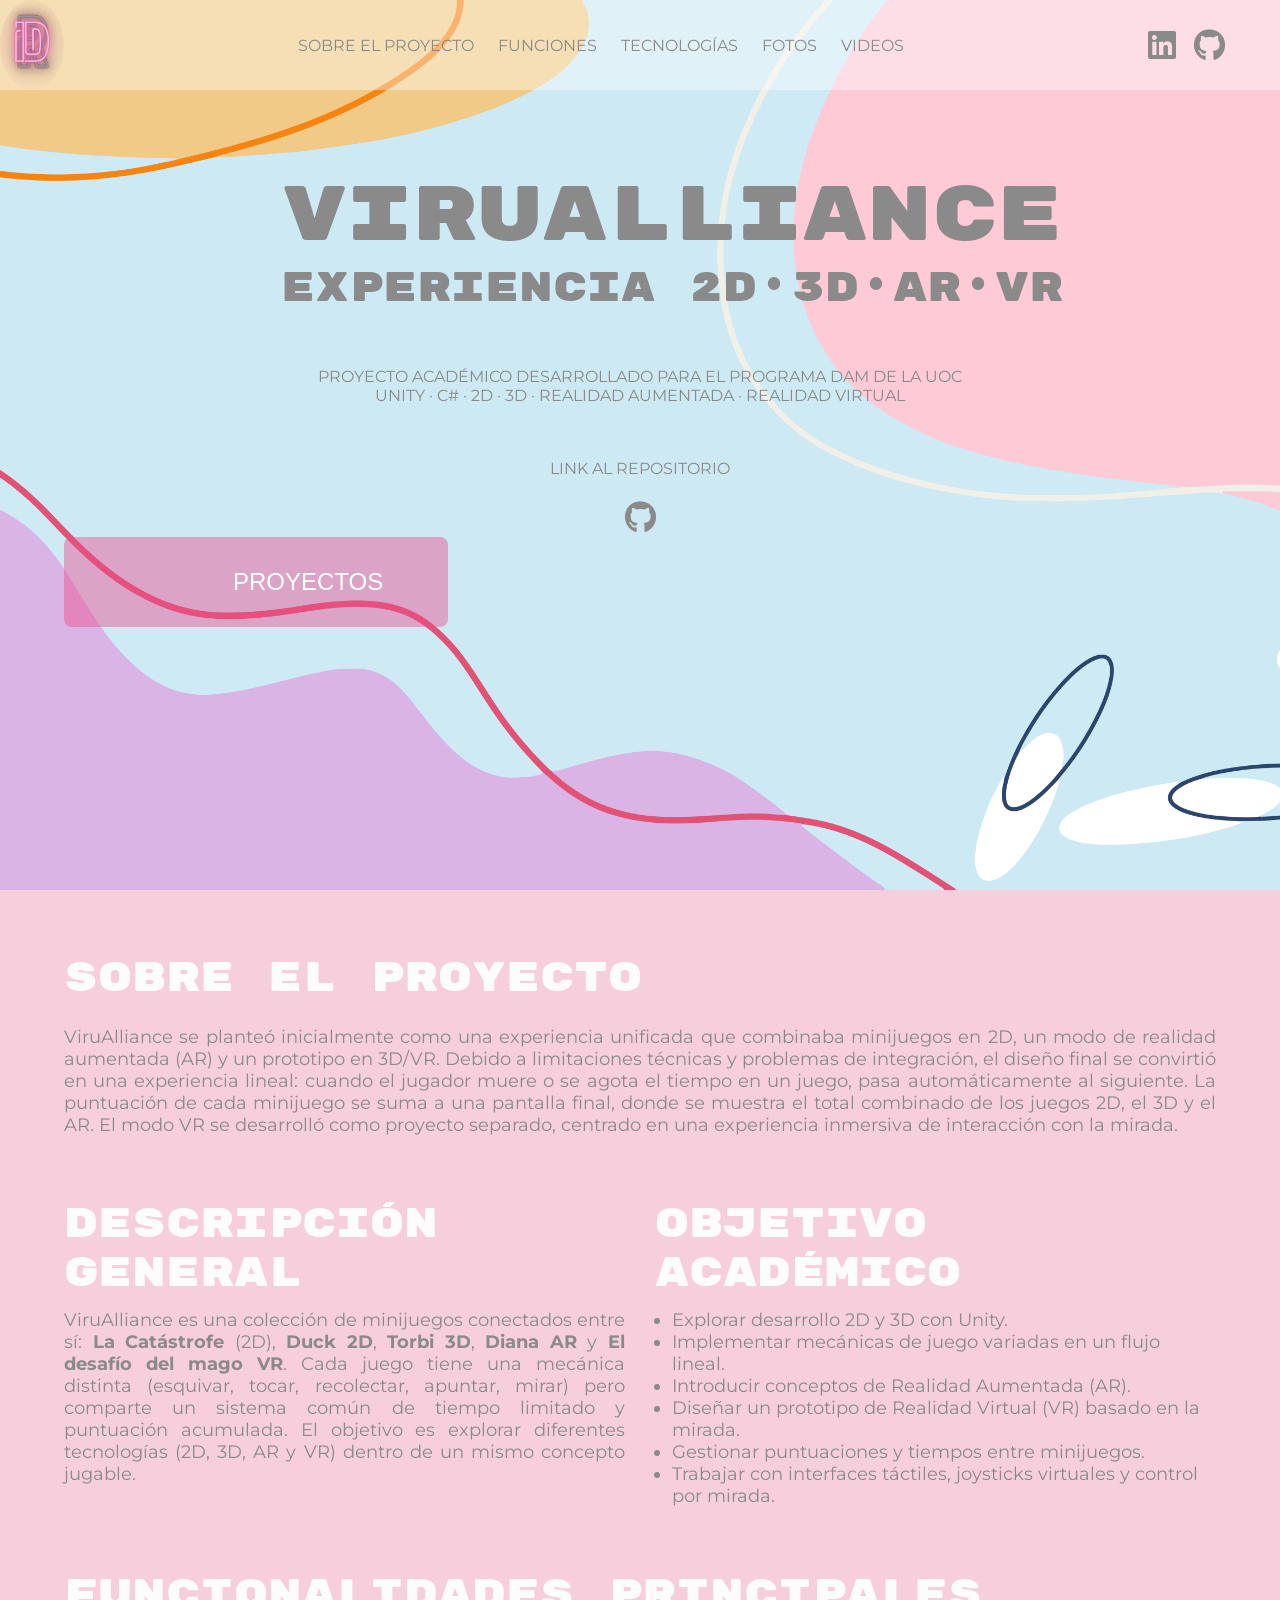
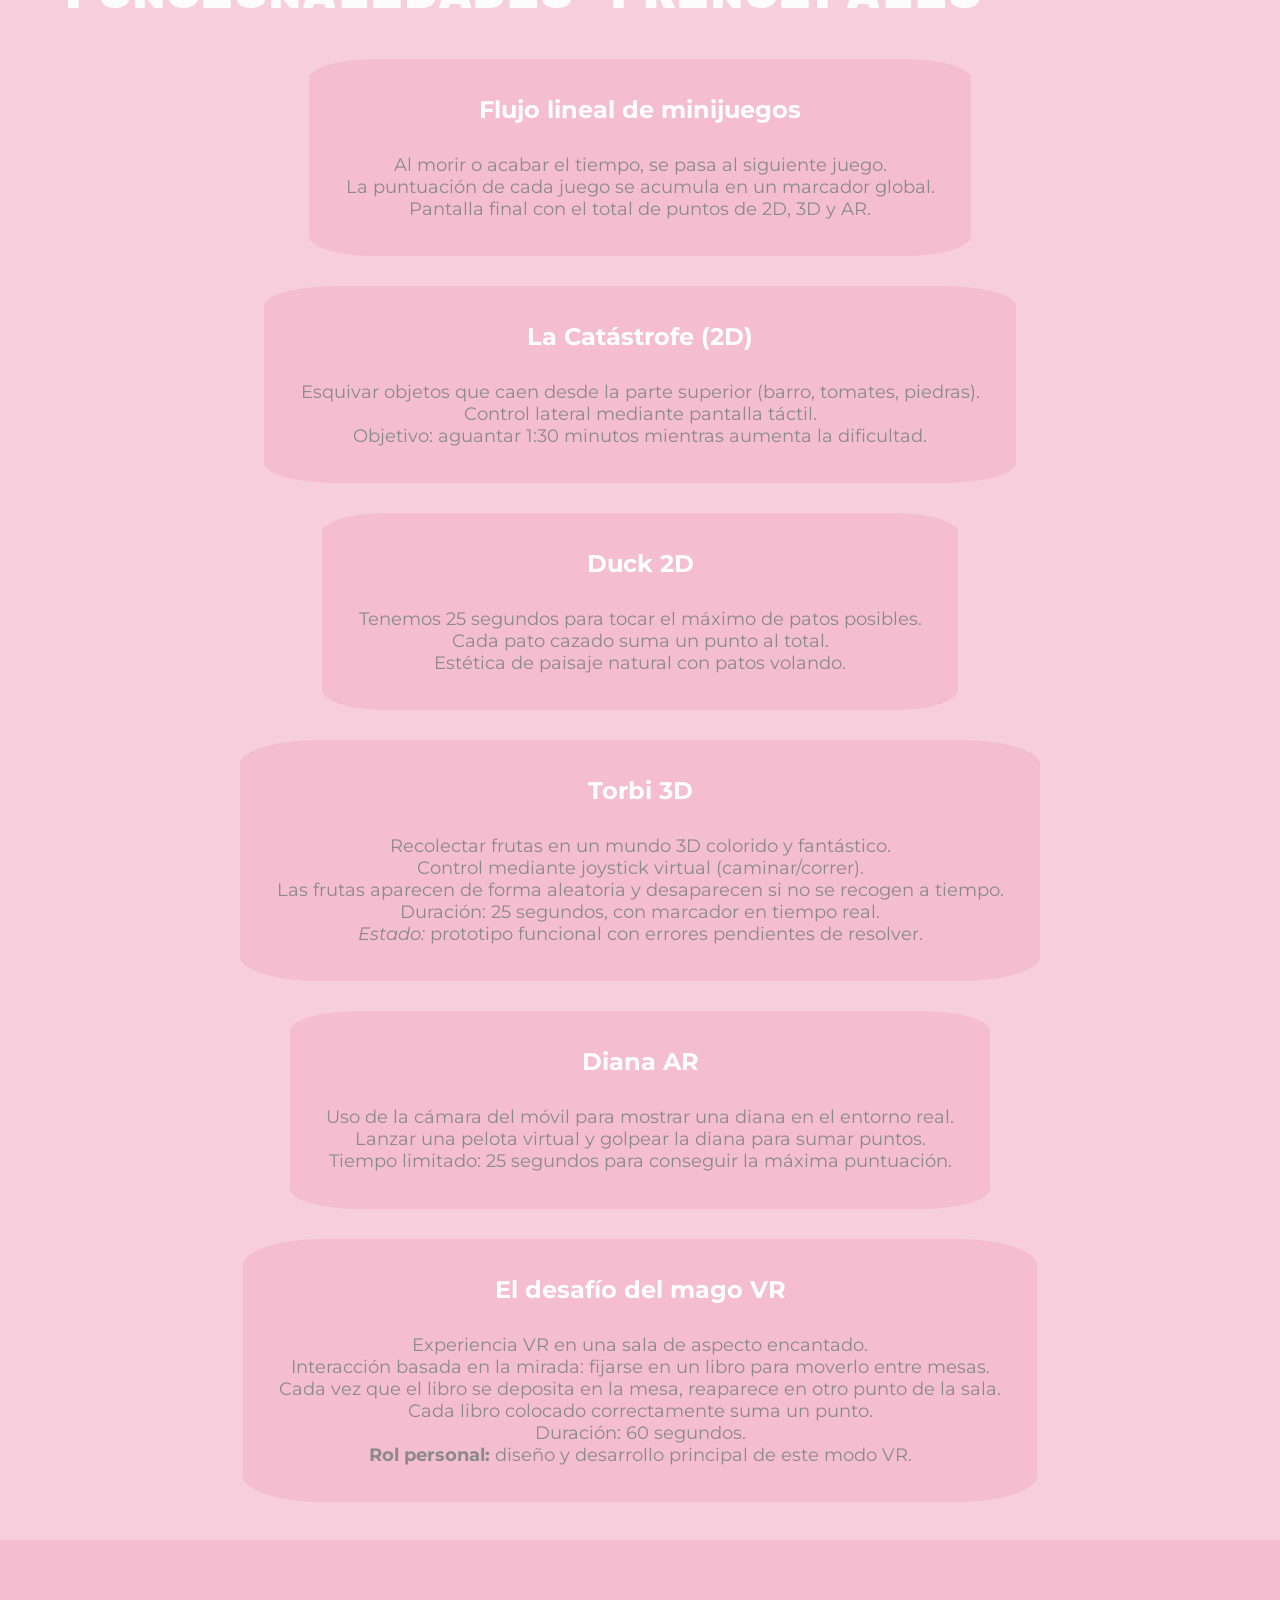
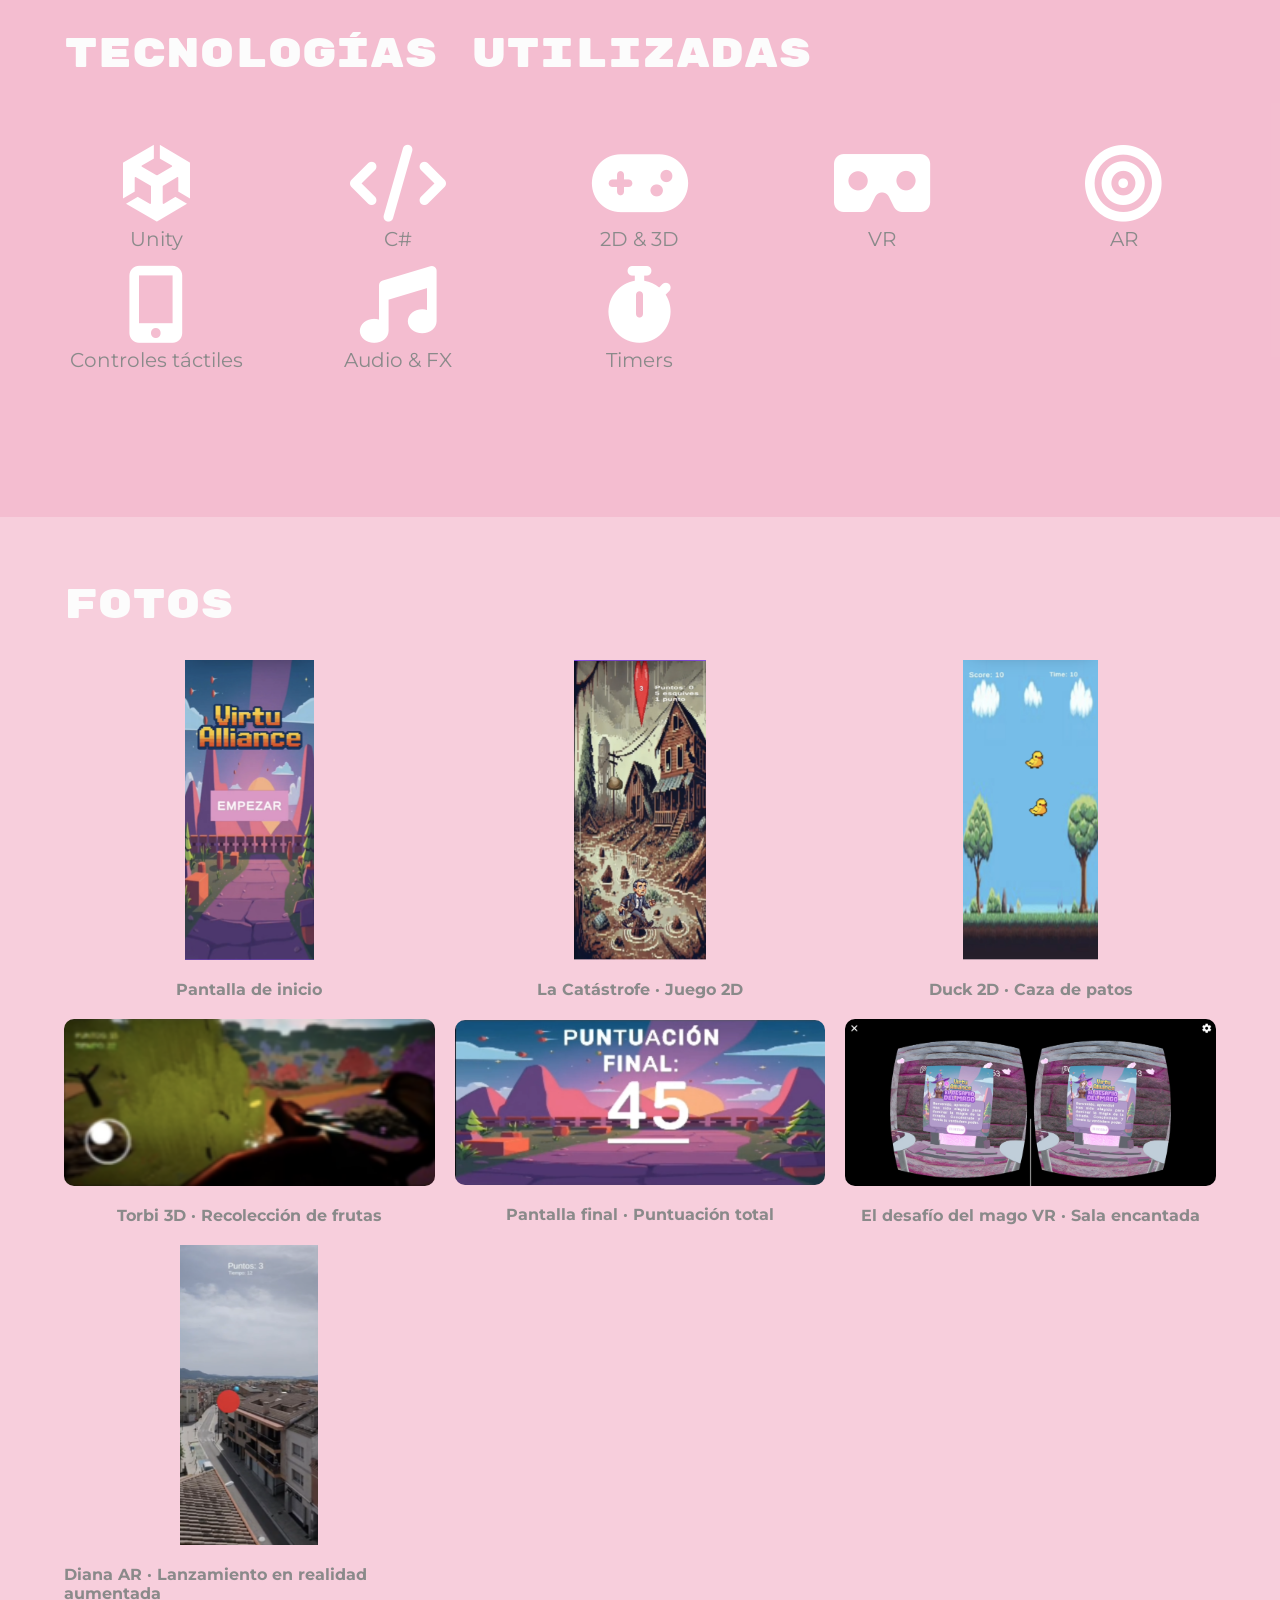
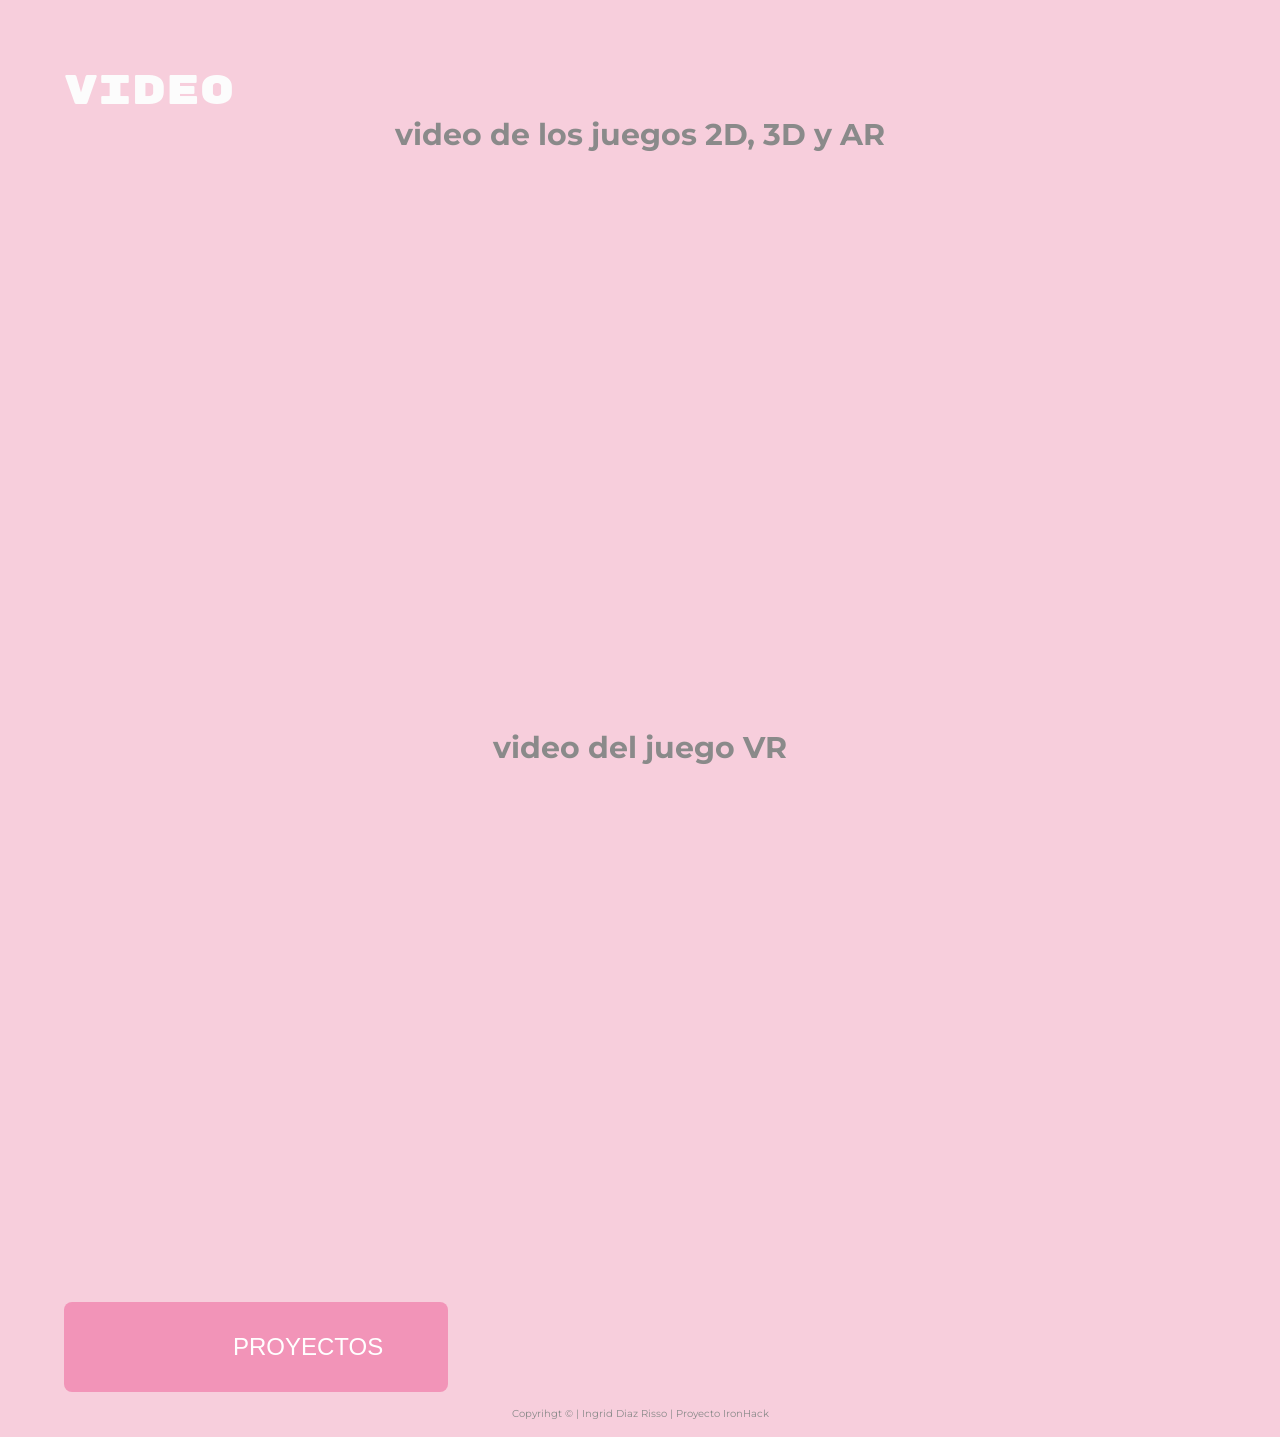
<file: virtualliance.html>
<!DOCTYPE html>
<html lang="en">
  <head>
    <meta charset="UTF-8" />
    <meta name="viewport" content="width=device-width, initial-scale=1.0" />
    <title>VirtuAlliance</title>
    <link href="style.css" rel="stylesheet" />
    <link
      rel="stylesheet"
      href="https://cdnjs.cloudflare.com/ajax/libs/font-awesome/6.5.0/css/all.min.css"
    />
    <link rel="preconnect" href="https://fonts.googleapis.com" />
    <link rel="preconnect" href="https://fonts.gstatic.com" crossorigin />
    <link
      href="https://fonts.googleapis.com/css2?family=Montserrat:ital,wght@0,100..900;1,100..900&family=Rubik+Doodle+Shadow&family=Rubik+Maze&family=Rubik+Mono+One&display=swap"
      rel="stylesheet"
    />
  </head>
  <body>
    <header class="top-header">
      <div class="logo">
        <a href="index.html"></a>
      </div>
      <input type="checkbox" id="menu-toggle" />
      <label for="menu-toggle" class="hamburger">☰</label>
      <nav class="menu">
        <a href="#aboutproject">Sobre el proyecto</a>
        <a href="#funtion">Funciones</a>
        <a href="#tecnologias">Tecnologías</a>
        <a href="#photos">fotos</a>
        <a href="#videos">videos</a>
        <ul class="mobile-social">
          <li>
            <a
              href="https://www.linkedin.com/in/ingrid-diaz-risso"
              target="_blank"
            >
              <i class="fa-brands fa-linkedin"></i>
            </a>
          </li>
          <li>
            <a href="https://github.com/Zorringrid" target="_blank">
              <i class="fa-brands fa-github"></i>
            </a>
          </li>
        </ul>
      </nav>
      <ul class="social">
        <li>
          <a href="https://www.linkedin.com/in/ingrid-diaz-risso"
            ><i class="fa-brands fa-linkedin"></i
          ></a>
        </li>
        <li>
          <a href="https://github.com/Zorringrid"
            ><i class="fa-brands fa-github"></i
          ></a>
        </li>
      </ul>
    </header>
    <header class="header-project" id="ViruAlliance">
      <div class="background-image-project">
        <h2 class="title title-project">VIRUALLIANCE</h2>
        <h3 class="title subtitle-project">Experiencia 2D·3D·AR·VR</h3>
        <div class="project-p">
          <p>Proyecto académico desarrollado para el programa DAM de la UOC</p>
          <p>Unity · C# · 2D · 3D · Realidad Aumentada · Realidad Virtual</p>
        </div>
        <div class="repository">
          <p class="project-p">link al repositorio</p>
          <a href="https://github.com/Cdimol373/VirtuAlliance"
            ><i class="fa-brands fa-github"></i
          ></a>
        </div>
        <div class="button-header">
          <button class="button">
            <a href="index.html#project">Proyectos</a>
          </button>
        </div>
      </div>
    </header>

    <div class="aboutproject" id="aboutproject">
      <h3 class="title">Sobre el proyecto</h3>
      <p>
        ViruAlliance se planteó inicialmente como una experiencia unificada que
        combinaba minijuegos en 2D, un modo de realidad aumentada (AR) y un
        prototipo en 3D/VR. Debido a limitaciones técnicas y problemas de
        integración, el diseño final se convirtió en una experiencia lineal:
        cuando el jugador muere o se agota el tiempo en un juego, pasa
        automáticamente al siguiente. La puntuación de cada minijuego se suma a
        una pantalla final, donde se muestra el total combinado de los juegos
        2D, el 3D y el AR. El modo VR se desarrolló como proyecto separado,
        centrado en una experiencia inmersiva de interacción con la mirada.
      </p>
    </div>

    <div class="description-objective">
      <div class="description">
        <h3 class="title">Descripción general</h3>
        <p>
          ViruAlliance es una colección de minijuegos conectados entre sí:
          <strong>La Catástrofe</strong> (2D), <strong>Duck 2D</strong>,
          <strong>Torbi 3D</strong>, <strong>Diana AR</strong> y
          <strong>El desafío del mago VR</strong>. Cada juego tiene una mecánica
          distinta (esquivar, tocar, recolectar, apuntar, mirar) pero comparte
          un sistema común de tiempo limitado y puntuación acumulada. El
          objetivo es explorar diferentes tecnologías (2D, 3D, AR y VR) dentro
          de un mismo concepto jugable.
        </p>
      </div>

      <div class="objective">
        <h3 class="title">Objetivo académico</h3>
        <ul>
          <li>Explorar desarrollo 2D y 3D con Unity.</li>
          <li>Implementar mecánicas de juego variadas en un flujo lineal.</li>
          <li>Introducir conceptos de Realidad Aumentada (AR).</li>
          <li>
            Diseñar un prototipo de Realidad Virtual (VR) basado en la mirada.
          </li>
          <li>Gestionar puntuaciones y tiempos entre minijuegos.</li>
          <li>
            Trabajar con interfaces táctiles, joysticks virtuales y control por
            mirada.
          </li>
        </ul>
      </div>
    </div>

    <h3 class="title" id="funtion">Funcionalidades principales</h3>
    <div class="funtion">
      <div class="target_funtion">
        <h4 class="tilte">Flujo lineal de minijuegos</h4>
        <ul>
          <li>Al morir o acabar el tiempo, se pasa al siguiente juego.</li>
          <li>La puntuación de cada juego se acumula en un marcador global.</li>
          <li>Pantalla final con el total de puntos de 2D, 3D y AR.</li>
        </ul>
      </div>

      <div class="target_funtion">
        <h4 class="tilte">La Catástrofe (2D)</h4>
        <ul>
          <li>
            Esquivar objetos que caen desde la parte superior (barro, tomates,
            piedras).
          </li>
          <li>Control lateral mediante pantalla táctil.</li>
          <li>
            Objetivo: aguantar 1:30 minutos mientras aumenta la dificultad.
          </li>
        </ul>
      </div>

      <div class="target_funtion">
        <h4 class="tilte">Duck 2D</h4>
        <ul>
          <li>Tenemos 25 segundos para tocar el máximo de patos posibles.</li>
          <li>Cada pato cazado suma un punto al total.</li>
          <li>Estética de paisaje natural con patos volando.</li>
        </ul>
      </div>

      <div class="target_funtion">
        <h4 class="tilte">Torbi 3D</h4>
        <ul>
          <li>Recolectar frutas en un mundo 3D colorido y fantástico.</li>
          <li>Control mediante joystick virtual (caminar/correr).</li>
          <li>
            Las frutas aparecen de forma aleatoria y desaparecen si no se
            recogen a tiempo.
          </li>
          <li>Duración: 25 segundos, con marcador en tiempo real.</li>
          <li>
            <em>Estado:</em> prototipo funcional con errores pendientes de
            resolver.
          </li>
        </ul>
      </div>

      <div class="target_funtion">
        <h4 class="tilte">Diana AR</h4>
        <ul>
          <li>
            Uso de la cámara del móvil para mostrar una diana en el entorno
            real.
          </li>
          <li>
            Lanzar una pelota virtual y golpear la diana para sumar puntos.
          </li>
          <li>
            Tiempo limitado: 25 segundos para conseguir la máxima puntuación.
          </li>
        </ul>
      </div>

      <div class="target_funtion">
        <h4 class="tilte">El desafío del mago VR</h4>
        <ul>
          <li>Experiencia VR en una sala de aspecto encantado.</li>
          <li>
            Interacción basada en la mirada: fijarse en un libro para moverlo
            entre mesas.
          </li>
          <li>
            Cada vez que el libro se deposita en la mesa, reaparece en otro
            punto de la sala.
          </li>
          <li>Cada libro colocado correctamente suma un punto.</li>
          <li>Duración: 60 segundos.</li>
          <li>
            <strong>Rol personal:</strong> diseño y desarrollo principal de este
            modo VR.
          </li>
        </ul>
      </div>
    </div>

    <div class="tecnologias">
      <h3 class="title" id="tecnologias">Tecnologías utilizadas</h3>
      <div class="icons">
        <div class="icon">
          <i class="fa-brands fa-unity"></i>
          <p>Unity</p>
        </div>

        <div class="icon">
          <i class="fa-solid fa-code"></i>
          <p>C#</p>
        </div>

        <div class="icon">
          <i class="fa-solid fa-gamepad"></i>
          <p>2D & 3D</p>
        </div>

        <div class="icon">
          <i class="fa-solid fa-vr-cardboard"></i>
          <p>VR</p>
        </div>

        <div class="icon">
          <i class="fa-solid fa-bullseye"></i>
          <p>AR</p>
        </div>

        <div class="icon">
          <i class="fa-solid fa-mobile-screen-button"></i>
          <p>Controles táctiles</p>
        </div>

        <div class="icon">
          <i class="fa-solid fa-music"></i>
          <p>Audio & FX</p>
        </div>

        <div class="icon">
          <i class="fa-solid fa-stopwatch"></i>
          <p>Timers</p>
        </div>
      </div>
    </div>

    <div class="photos">
      <h3 class="title" id="photos">Fotos</h3>
      <div class="gallery">
        <div class="photo">
          <img
            src="img/pantallainicio.png"
            class="vertical"
            alt="Pantalla inicio"
          />
          <h4>Pantalla de inicio</h4>
        </div>

        <div class="photo big">
          <img
            src="img/catastrofe.png"
            alt="La Catástrofe 2D"
            class="vertical"
          />
          <h4>La Catástrofe · Juego 2D</h4>
        </div>

        <div class="photo big">
          <img src="img/duck.png" alt="Duck 2D" class="vertical" />
          <h4>Duck 2D · Caza de patos</h4>
        </div>

        <div class="photo">
          <img src="img/torbi.png" alt="Torbi 3D" />
          <h4>Torbi 3D · Recolección de frutas</h4>
        </div>

        <div class="photo">
          <img src="img/score.png" alt="Pantalla de puntuación" />
          <h4>Pantalla final · Puntuación total</h4>
        </div>
        <div class="photo">
          <img src="img/virtualliance.jpg" alt="Desafío del mago VR" />
          <h4>El desafío del mago VR · Sala encantada</h4>
        </div>
        <div class="photo">
          <img src="img/diana.png" alt="Diana AR" class="vertical" />
          <h4>Diana AR · Lanzamiento en realidad aumentada</h4>
        </div>
      </div>
    </div>
    <h3 class="title" id="videos">Video</h3>
    <div class="videoscontainer">
      <div class="video">
        <h4>video de los juegos 2D, 3D y AR</h4>
        <iframe
          src="https://www.youtube.com/embed/YyZftTwJjWU?si=_cCPMOtvR_b8nIbv"
          allowfullscreen
        ></iframe>
      </div>
      <div class="video">
        <h4>video del juego VR</h4>
        <iframe
          src="https://www.youtube.com/embed/bkDCNUeFLek?si=b16qWNcFhBJ0i1gI"
          allowfullscreen
        ></iframe>
      </div>
    </div>
    <footer>
      <button class="button">
        <a href="index.html#project">Proyectos</a>
      </button>
    </footer>
    <footer class="last-footer">
      Copyrihgt &copy; | Ingrid Diaz Risso | Proyecto IronHack
    </footer>
  </body>
</html>
</file>
<file: style.css>
html {
  scroll-behavior: smooth;
}
* {
  margin: 0;
  padding: 0;
}

body {
  background: #f3b5caa7;
  font-family: "Montserrat", sans-serif;
  font-style: normal;
  color: rgb(138, 138, 138);
}
.top-header {
  position: fixed;
  width: 100%;
  height: 10vh;
  background: rgba(255, 255, 255, 0.384); /* estilo Sony */
  display: flex;
  align-items: center;
  z-index: 1000;
  justify-content: space-between;
}
.logo {
  display: flex;
  align-items: center;
  justify-content: center;
  background-image: url(img/logo.png);
  background-size: cover;
  background-repeat: no-repeat;
  background-position: center;
  border-radius: 50%;
  width: 5%;
  height: 100%;
}
.logo a {
  width: 100%;
  height: 100%;
}

.menu a {
  color: rgb(138, 138, 138);
  text-decoration: none;
  margin-right: 20px;
  font-size: 16px;
  text-transform: uppercase;
}
.menu a:hover {
  color: #f082accb;
}
.mobile-social {
  display: none;
}

.social {
  display: flex;
  gap: 30%;
  list-style: none;
  text-align: center;
  justify-content: center;
  margin-right: 5%;
}
.social a {
  color: rgb(138, 138, 138);
  font-size: xx-large;
}
.social a:hover {
  color: #f082accb;
}
#menu-toggle {
  display: none;
}

.hamburger {
  display: none;
  font-size: 32px;
  padding: 20px;
  cursor: pointer;
  color: rgb(138, 138, 138);
}
.container {
  margin: 0 auto;
}
.banner {
  background-color: #f3b5caa7;
  height: 90vh;
  padding-top: 10vh;
  display: grid;
  grid-template-columns: 60% 40%;
  align-items: center;
  position: relative;
}
.banner-right {
  height: 100%;
  width: 100%;
}
.photobanner {
  background-image: url(img/codigo.png);
  background-position: center;
  background-repeat: no-repeat;
  background-size: cover;
  width: 60%;
  height: 100%;
  margin-left: 5%;
}
.me {
  background-image: url(img/yo.jpg);
  background-position: center;
  background-repeat: no-repeat;
  background-size: cover;
  width: 25%;
  height: 70%;
  position: absolute;
  top: 13%;
  left: 30%;
}
.nameposition {
  display: flex;
  flex-direction: column;
  gap: 10px;
}
.name {
  font-family: "Rubik Doodle Shadow", system-ui;
  font-weight: 400;
  font-style: normal;
  color: #fcfcfc;
  letter-spacing: 10px;
  font-size: clamp(40px, 6vw, 80px);
  text-align: left;
  display: flex;
  justify-content: left;
  align-items: left;
}
.i {
  animation: change 5s infinite;
}
.dam {
  text-transform: uppercase;
  line-height: 1.5;
  font-size: clamp(10px, 6vw, 20px);
  text-align: left;
  margin-right: 4%;
  display: flex;
  flex-direction: column;
  gap: 10px;
}

@keyframes change {
  50% {
    font-family: "Rubik Maze", system-ui;
    font-weight: 400;
    font-style: normal;
  }
}
.aboutme {
  height: 100vh;
  display: flex;
  align-items: center;
  justify-content: space-between;
  margin-top: 3%;
}
#aboutme {
  scroll-margin-top: 20px;
}

.aboutmetextcontainer {
  width: 60%;
}
.title {
  font-family: "Rubik Mono One", monospace;
  font-weight: 400;
  font-style: normal;
  color: #fcfcfc;
  font-size: clamp(20px, 6vw, 40px);
  margin-left: 5%;
}

.aboutmep {
  width: 100%;
  margin: 2% 0% 3% 5%;
  font-size: clamp(20px, 6vw, 15px);
  text-align: justify;
}
.img-aboutme {
  background-image: url(img/Copilot_20260504_130744.png);
  background-size: contain;
  background-repeat: no-repeat;
  background-position: center;

  max-width: 1200px;
  height: 90vh;
  margin-left: 2%;
  width: 70%;
}
.skills {
  background-color: #f3b5caa7;
  padding-top: 5%;
  padding-bottom: 5%;
}
#skills {
  scroll-margin-top: 20px;
}
.icons {
  padding: 5%;
  font-size: clamp(40px, 6vw, 120px);
  color: white;
  display: grid;
  grid-template-columns: repeat(5, 1fr);
  flex-wrap: wrap;
  align-items: center;
  gap: 5%;
}
.icon p {
  font-size: clamp(10px, 6vw, 20px);
  color: rgb(138, 138, 138);
  text-align: center;
  margin-top: 3%;
}
.icon {
  display: flex;
  flex-direction: column;
  justify-content: center;
  align-items: center;
  margin: 1%;
}
.icon:hover {
  color: #f082accb;
}

#project {
  margin-top: 5%;
  scroll-margin-top: 70px;
}
.project {
  display: flex;
  justify-content: center;
  align-items: center;
}
.project a {
  text-decoration: none;
  color: rgb(138, 138, 138);
}
#project-container {
  width: 100%;
  max-width: 450px;
  height: auto;
  margin: 2%;
}
.project-target {
  display: flex;
  flex-direction: column;
  justify-content: center;
  align-items: center;
  gap: 20px;
  text-align: center;
  background-color: #f3b5caa7;
  margin: 0%;
  border-radius: 10px;
  padding-bottom: 4%;
}
.project-target:hover {
  transform: scale(1.2);
  box-shadow: 10px 10px 10px rgba(255, 255, 255, 0.473);
  transition: 0.6s;
}
.project-img {
  width: 100%;
  height: auto;
  border-radius: 10px;
}
.project h4 {
  color: white;
  text-transform: uppercase;
  font-size: large;
}
.project p {
  margin-left: 5%;
  margin-right: 5%;
  text-align: justify;
}

.header-project {
  display: flex;
  flex-direction: column;
  justify-content: center;
  width: 100%;
}
.background-image-project {
  background-image: url(img/fondo_proyectos.png);
  background-repeat: no-repeat;
  background-position: center;
  background-size: cover; /* Hace que la imagen se adapte */
  height: 90vh;
  padding: 40px 0px;
}
.title-project {
  font-size: clamp(30px, 6vw, 80px);
  text-align: center;
  color: rgb(138, 138, 138);
  padding-top: 10%;
}
.subtitle-project {
  text-align: center;
  color: rgb(138, 138, 138);
}
.project-p {
  text-transform: uppercase;
  text-align: center;
  padding-top: 6vh;
}
.repository {
  display: flex;
  flex-direction: column;
  align-items: center;
  gap: 20px;
}
.repository a {
  color: rgb(138, 138, 138);
  font-size: xx-large;
}
.repository a:hover {
  color: #f082accb;
}
#aboutproject {
  scroll-margin-top: 75px;
}
.aboutproject {
  margin: 5%;
  text-align: justify;
}
.aboutproject h3 {
  text-align: left;
  margin: 0;
  margin-bottom: 2%;
}
.aboutproject p {
  font-size: large;
}
.description-objective {
  display: grid;
  grid-template-columns: repeat(2, 1fr);
  gap: 30px;
  margin: 5%;
  font-size: large;
}
.description-objective h3 {
  margin: 0%;

  margin-bottom: 2%;
}
.description-objective p {
  text-align: justify;
  margin-bottom: 2%;
}
.objective ul {
  margin-left: 3%;
}
#funtion {
  scroll-margin-top: 75px;
}
.funtion {
  display: flex;
  flex-wrap: wrap;
  gap: 30px;
  text-align: center;
  justify-content: center;
  align-items: center;
  margin: 3%;
}
.target_funtion {
  background-color: #f3b5caa7;
  border-radius: 10%;
  padding: 3%;
  display: flex;
  flex-direction: column;
  align-items: center;
  justify-content: center;
  gap: 30px;
  font-size: large;
}
.target_funtion h4 {
  color: white;
  font-size: x-large;
}
.target_funtion ul {
  list-style: none;
}
.tecnologias {
  background-color: #f3b5caa7;
  padding: 10vh 0%;
}
#tecnologias {
  scroll-margin-top: 70px;
}
#photos {
  scroll-margin-top: 70px;
}
.photos {
  margin-left: 5%;
  margin-right: 5%;
  padding: 5% 0%;
}
.photos h3 {
  margin-left: 0%;
}
.gallery {
  display: grid;
  grid-template-columns: repeat(auto-fit, minmax(350px, 1fr));
  gap: 20px;
  margin-top: 30px;
}

.gallery img {
  width: 100%;
  max-height: 350px;
  border-radius: 10px;
  object-fit: cover;
  transition: transform 0.3s ease;
}

.gallery img:hover {
  transform: scale(1.03);
}
.gallery img.vertical {
  object-fit: contain;
  max-height: 300px;
}
.photo {
  display: flex;
  flex-direction: column;
  justify-content: center;
  align-items: center;
  gap: 20px;
}
.videoscontainer {
  display: flex;
  flex-direction: column;
  justify-content: center;
  align-items: center;
  gap: 40px;
  font-size: clamp(20px, 6vw, 30px);
}

#videos {
  scroll-margin-top: 70px;
}
.video {
  width: 60%;
  display: flex;
  flex-direction: column;
  justify-content: center;
  align-items: center;
  gap: 40px;
  aspect-ratio: 16/9;
  margin-right: 3%;
  margin-left: 3%;
  margin-bottom: 5%;
}
.video iframe {
  width: 100%;
  aspect-ratio: 16/9;
  border: none;
}
.button-container {
  display: flex;
  justify-content: space-between;
  margin-right: 5%;
}

.button {
  background-color: #ea4c8971;
  border-radius: 8px;
  border-style: none;
  box-sizing: border-box;
  cursor: pointer;
  display: inline-block;
  height: 10vh;
  width: 30vw;
  margin-left: 5%;
  outline: none;
  padding: 10px 16px;
  text-align: center;
  transition: color 100ms;
  text-transform: uppercase;
  color: #ffffff;
  gap: 40px;
  font-size: clamp(5px, 4vw, 10px);
}
.button a {
  color: #ffffff;
  text-decoration: none;
  font-size: x-large;
  padding: 1vw 17vh;
}
.button a:hover {
  color: rgb(138, 138, 138);
}
.button:hover,
.button:focus {
  background-color: #f082accb;
  color: rgb(138, 138, 138);
}
.carousel-btn {
  height: auto;
  width: 5vw;
  font-size: clamp(25px, 8vw, 40px);
  margin-left: 0;
}
.last-footer {
  width: 100%;
  height: 30px;
  padding-top: 15px;
  text-align: center;
  font-size: 10px;
}
#contact {
  padding-top: 10vh;
  margin: 0;
  padding-left: 0;
  scroll-margin-top: 70px;
  color: rgb(138, 138, 138);
}
.form-container {
  display: flex;
  background-image: url(img/fondoforms2.png);
  background-position: center;
  background-repeat: no-repeat;
  background-size: cover;
  height: 90vh;
  justify-content: center;
  align-items: center;
  padding: 5%;
}
.form-contact {
  display: flex;
  flex-direction: column;
  width: 50%;
  background-color: rgba(255, 255, 255, 0.842);
  padding: 0% 5% 4% 5%;
  color: rgb(138, 138, 138);
  height: auto;
  margin: 2%;
  border-radius: 15px;
  max-height: 90%;
}
.required {
  display: flex;
  align-items: center;
}
.required h5 {
  color: #f082ac78;
}
.form-contact label {
  margin-top: 1%;
  margin-bottom: 1%;
}
.form-contact input {
  height: 30px;
  border-radius: 5px;
  margin-bottom: 3%;
  padding-left: 3%;
  background-color: #f082ac78;
}

.form-contact textarea {
  margin-bottom: 4%;
  height: 87px;
  resize: vertical;
  border-radius: 5px;
  padding-left: 3%;
  padding-top: 3%;
  background-color: #f082ac78;
}
.form-contact button {
  height: 5vh;
  width: 15vw;
  margin-bottom: 2%;
}
.formsend {
  display: flex;
  justify-content: center;
  align-items: center;
  background-image: url(img/fondoforms2.png);
  background-position: center;
  background-repeat: no-repeat;
  background-size: cover;
  height: 100vh;
  width: 100%;
  padding: 3% 0;
}
.formsendtarget {
  display: flex;
  flex-direction: column;
  justify-content: center;
  align-items: center;
  width: 50%;
  padding: 5%;
  background-color: rgba(255, 255, 255, 0.895);
  border-radius: 10px;
  gap: 20px;
}
.formsendtarget h3 {
  color: rgb(138, 138, 138);
  text-align: center;
}
@media (width <= 768px) {
  html,
  body {
    overflow-x: hidden;
  }

  /* Mostrar hamburguesa */
  .hamburger {
    display: inline-block;
  }

  /* Ocultar menú por defecto */
  .menu {
    display: none;
    position: absolute;
    top: 100%;
    right: 0;
    width: 100%;
    background-color: rgba(0, 0, 0, 0.736);
    flex-direction: column;
    text-align: center;
    padding: 30px 0;
    gap: 20px;
  }
  .social {
    display: none;
  }
  /* Redes dentro del menú en móvil */
  .mobile-social {
    display: flex;
    justify-content: center;
    gap: 30px;
    margin-top: 20px;
    list-style: none;
  }

  .mobile-social a {
    font-size: 28px;
  }

  /* Mostrar menú cuando el checkbox está activado */
  #menu-toggle:checked + .hamburger + .menu {
    display: flex;
  }
  .logo {
    /* padding-left: 15px; */
    padding: 3%;
    margin: 5%;
    height: 50%;
  }
  .banner {
    display: flex;
    flex-direction: column;
    height: auto;
    width: 100%;
    padding-top: 10vh;
    padding-bottom: 10vh;
  }

  .photobanner {
    width: 100%;
    height: 50vh;
    margin: 0;
  }

  .me {
    width: 50%;
    height: 30%;
    left: 25%;
  }

  .nameposition {
    display: inline-block;
    width: 100%;
    height: 50%;
    margin-top: 5%;
  }
  .name {
    justify-content: center;
    align-items: center;
  }
  .dam {
    margin-top: 10%;
    text-align: center;
  }
  .aboutme {
    display: flex;
    flex-direction: column;
    height: auto;
    width: 100%;
    padding-top: 10vh;
    align-items: center;
    margin-bottom: 0%;
  }
  .aboutmetextcontainer {
    width: 100%;
  }
  .aboutmep {
    margin: 5%;
    margin-bottom: 10%;
    width: 85%;
  }
  .aboutmep:last-child {
    margin-bottom: 0;
  }
  .img-aboutme {
    width: 100%;
    height: 50vh;
  }
  .skills {
    padding-bottom: 25vh; /* o 5vh si lo quieres más compacto */
  }

  .icons {
    margin-top: 20px;
    padding-bottom: 20px;
    display: grid;
    grid-template-columns: 1fr 1fr;
  }
  /* .project-target {
    width: 100%;
    justify-content: center;
    margin: 5%;
  } */

  .background-image-project {
    padding-top: 80px;
    padding-bottom: 10px;
  }

  #project-container {
    width: 100%;
    max-width: 300px;
    height: auto;
    margin: 2%;
  }

  .project-target {
    margin-bottom: 5%;
  }
  .project-target:hover {
    transform: scale(1);
    box-shadow: 10px 10px 10px rgba(255, 255, 255, 0.473);
    transition: 0.6s;
  }
  .description-objective {
    display: flex;
    flex-direction: column;
    gap: 20px;
  }
  .video {
    width: 80%;
  }
  .form-contact {
    width: 90%;
  }
  .button {
    width: auto;
    margin-top: 5%;
    font-size: clamp(5px, 4vw, 7px);
  }
  .button a {
    color: #ffffff;
    text-decoration: none;
    font-size: large;
    padding: 0;
  }
}
</file>
